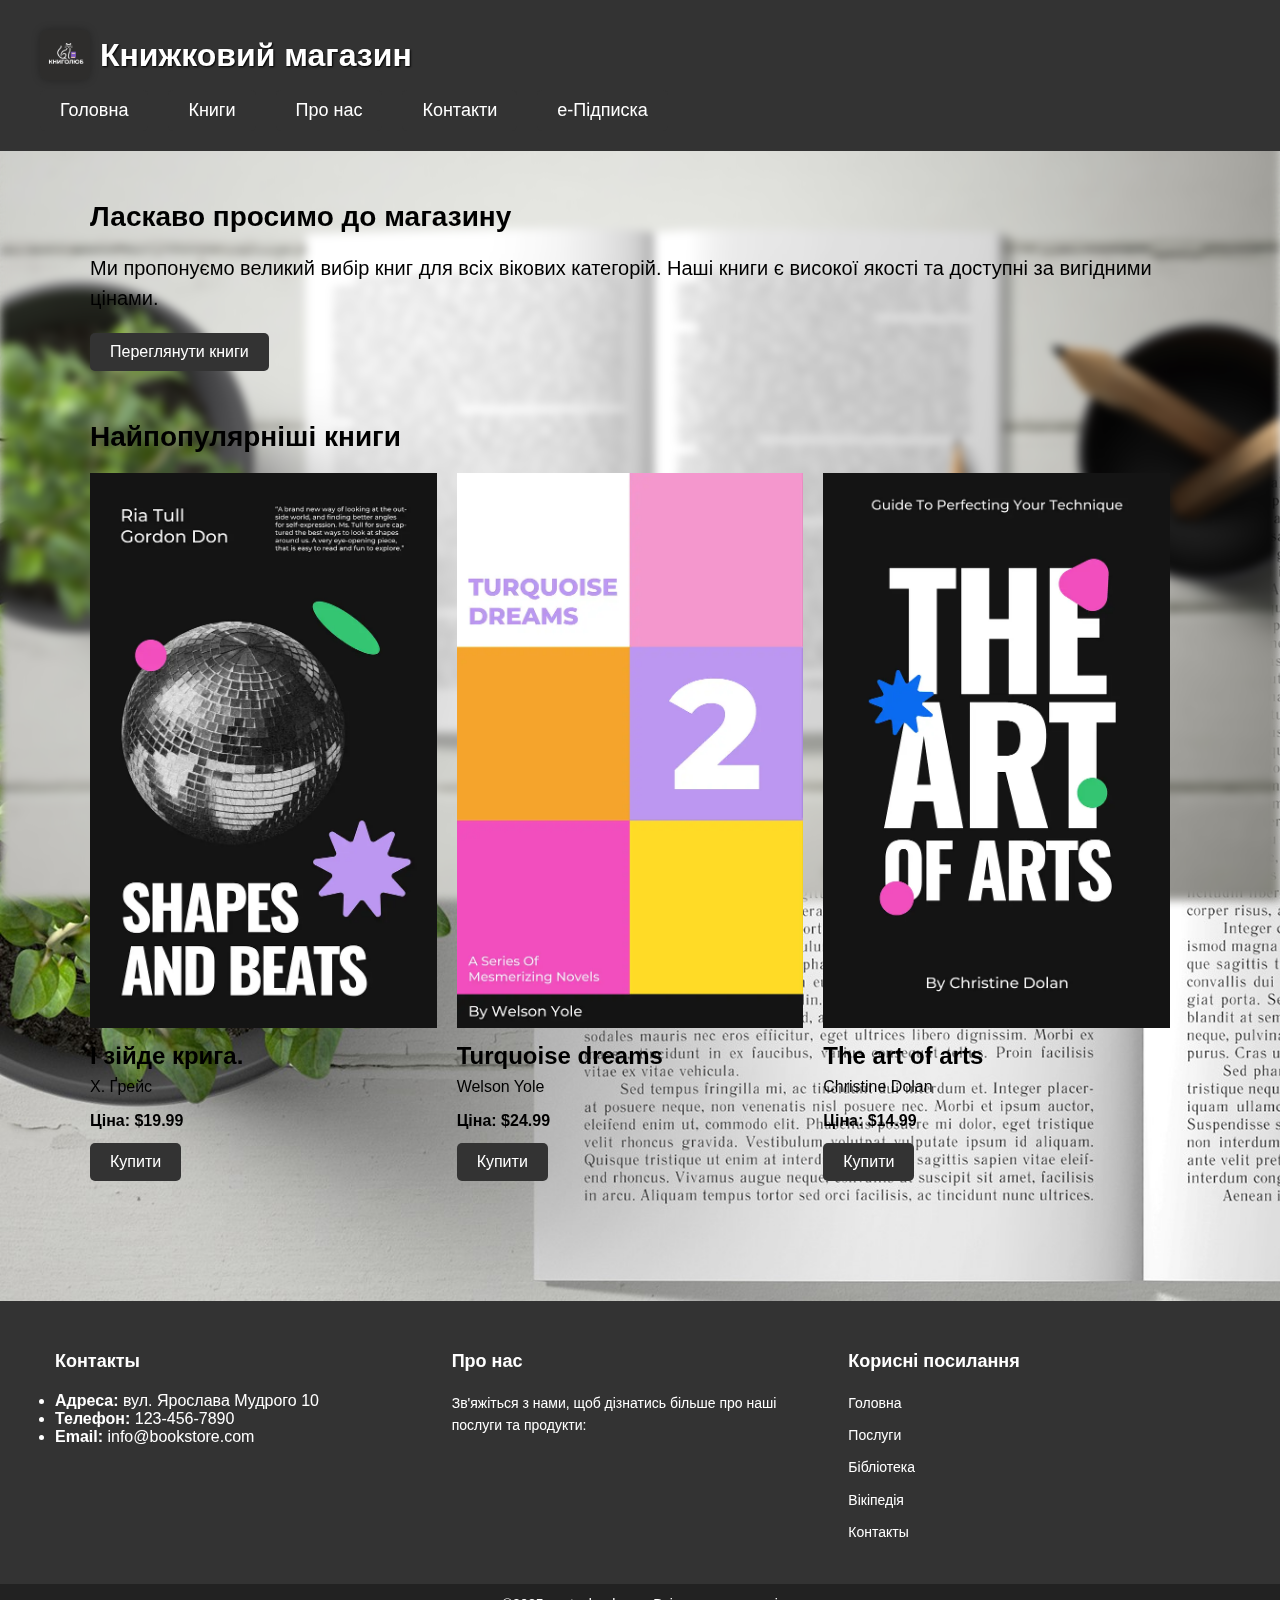
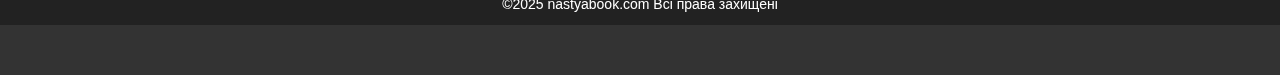
<file: index.html>
<!DOCTYPE html>
<html land="ru">
<head>
	<title>Книжковий магазин</title>
	<meta charset="UTF-8">
	<meta name="viewport" content="width=device-width, initial-scale=1.0">
	<link rel="stylesheet"  href="css/style.css">
	<link rel="stylesheet"  href="css/footer.css">
	<link rel="script"  href="js/sc.js">
	<style>
		body {
    background-image: url("img/1.jpg");
    background-repeat: no-repeat;
    background-size: cover;
    }

    body::before {
    content: "";
    position: fixed;
    top: 0;
    left: 0;
    right: 0;
    bottom: 0;
    z-index: -1;
    background-image: url("img/1.jpg");
    background-repeat: no-repeat;
    background-size: cover;
    filter: blur(5px);
    }
		/* вже є стилі */


	</style>

</head>
<body>
	<header>
		<div class="logo-container">
	<img src="./booklove.png" alt="Logo">
	<h1>Книжковий магазин</h1>
</div>

		<nav>
			<ul>
				<li><a href="index.html" class="button"> Головна</a></li>
				<li><a href="books.html" class="button"> Книги</a></li>
				<li><a href="about.html" class="button"> Про нас</a></li>
				<li><a href="contact.html" class="button"> Контакти</a></li>
				<li><a href="eSub.html" class="button"> e-Підписка</a></li>
			</ul>
		</nav>
	</header>

	<main>

		<section id="intro">
			<h2>Ласкаво просимо до магазину</h2>
				<p>Ми пропонуємо великий вибір книг для всіх вікових категорій.
				   Наші книги є високої якості та доступні за вигідними цінами.
				</p>
			<a href="books.html" class="button">Переглянути книги</a>
		</section>
<h2>Найпопулярніші книги</h2>
		<section id="books">

			<div class="book">																	<!-- При нажатии на картинку переходить на страницу книги-->
				<a href="book_1.html"><img src="img/book1.jpg"  alt="Книга 1" class="scale"></a>
				<h3>І зійде крига.</h3>
				<p>Х. Ґрейс</p>
				<p class="price">Ціна: $19.99</p>
				<a href="book_1.html" class="button">Купити</a>
			</div>
			<div class="book">
				<a href="book_2.html"><img src="img/book2.jpg"  alt="Книга 2" class="scale"></a>
				<h3>Turquoise dreams</h3>
				<p>Welson Yole</p>
				<p class="price">Ціна: $24.99</p>
				<a href="buy.html" class="button">Купити</a>
			</div>
			<div class="book">
				<a href="book_3.html"><img src="img/book3.jpg"  alt="Книга 3" class="scale"></a>
				<h3>The art of arts</h3>
				<p>Christine Dolan</p>
				<p class="price">Ціна: $14.99</p>
				<a href="buy.html" class="button">Купити</a>
			</div>			
		</section>

	</main>


	<footer>
  <div class="footer-container">
    <div class="footer-row">
      <div class="footer-col">
        <h3>Контакты</h3>
        <li><strong>Адреса:</strong> вул. Ярослава Мудрого 10 </li>
        <li><strong>Телефон:</strong> 123-456-7890</li>
        <li><strong>Email:</strong> info@bookstore.com</li>
      </div>
      <div class="footer-col">
        <h3>Про нас</h3>
        <p>Зв'яжіться з нами, щоб дізнатись більше про наші послуги та продукти:</p>
      </div>
      <div class="footer-col">
        <h3>Корисні посилання</h3>
        <ul>
          <li><a href="index.html">Головна</a></li>
          <li><a href="about.html">Послуги</a></li>
          <li><a href="books.html">Бібліотека</a></li>
          <li><a href="https://uk.wikipedia.org/wiki/%D0%93%D0%BE%D0%BB%D0%BE%D0%B2%D0%BD%D0%B0_%D1%81%D1%82%D0%BE%D1%80%D1%96%D0%BD%D0%BA%D0%B0">Вікіпедія</a></li>
		  <li><a href="contact.html">Контакты</a></li>
        </ul>
      </div>
    </div>
  </div>
  <div class="footer-bottom">
    <p>©2025 nastyabook.com Всі права захищені</p>
  </div>
</footer>

</body>
</html>
</file>
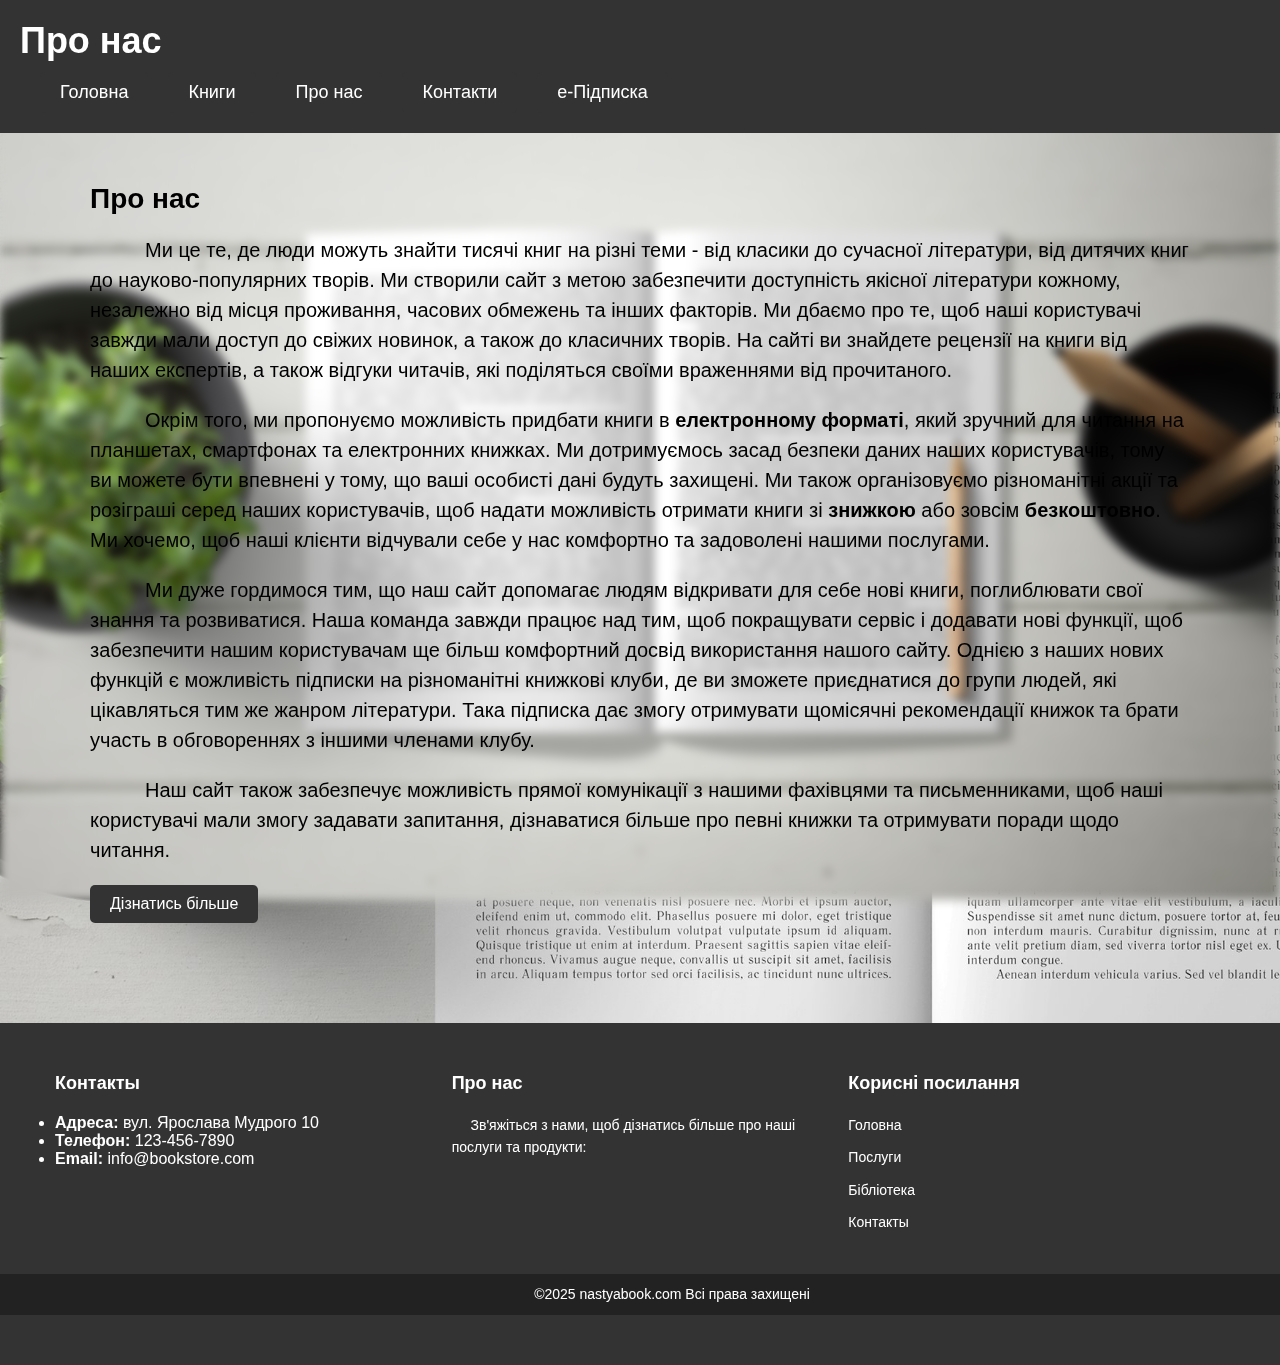
<file: about.html>
<!DOCTYPE html>
<html land="ru">
<head>
	<title>Про нас</title>
	<meta charset="UTF-8">
	<meta name="viewport" content="width=device-width, initial-scale=1.0">
	<link rel="stylesheet"  href="css/style.css">
	<link rel="stylesheet"  href="css/footer.css">
	<style>

		body {
    background-image: url("img/1.jpg");
    background-repeat: no-repeat;
    background-size: cover;
    }

    body::before {
    content: "";
    position: fixed;
    top: 0;
    left: 0;
    right: 0;
    bottom: 0;
    z-index: -1;
    background-image: url("img/1.jpg");
    background-repeat: no-repeat;
    background-size: cover;
    filter: blur(5px);
    }
		p {
			text-indent: 5%;
		}
	</style>
</head>
<body>
	<header>
		<h1>Про нас</h1>
		<nav>
			<ul>
				<li><a href="index.html" class="button"> Головна</a></li>
				<li><a href="books.html" class="button"> Книги</a></li>
				<li><a href="about.html" class="button"> Про нас</a></li>
				<li><a href="contact.html" class="button"> Контакти</a></li>
				<li><a href="eSub.html" class="button"> e-Підписка</a></li>
			</ul>
		</nav>
	</header>

	<main>

	<section id="about">
			<h2>Про нас</h2>
			<p>Ми це те, де люди можуть знайти тисячі книг на різні теми - від класики до сучасної літератури,
			від дитячих книг до науково-популярних творів. Ми створили сайт з метою забезпечити доступність
			якісної літератури кожному, незалежно від місця проживання, часових обмежень та інших факторів.
			Ми дбаємо про те, щоб наші користувачі завжди мали доступ до свіжих новинок, а також до класичних творів.
			На сайті ви знайдете рецензії на книги від наших експертів, а також відгуки читачів, які поділяться своїми
			враженнями від прочитаного.</p>

			<p>Окрім того, ми пропонуємо можливість придбати книги в <b>електронному форматі</b>, який зручний для
			читання на планшетах, смартфонах та електронних книжках. Ми дотримуємось засад безпеки даних
			наших користувачів, тому ви можете бути впевнені у тому, що ваші особисті дані будуть захищені.
			Ми також організовуємо різноманітні акції та розіграші серед наших користувачів, щоб надати можливість
			отримати книги зі <b>знижкою</b> або зовсім <b>безкоштовно</b>. Ми хочемо, щоб наші клієнти відчували себе
			у нас комфортно та задоволені нашими послугами.</p>

			<p>Ми дуже гордимося тим, що наш сайт допомагає людям відкривати для себе нові книги, поглиблювати
			свої знання та розвиватися. Наша команда завжди працює над тим, щоб покращувати сервіс і додавати
			нові функції, щоб забезпечити нашим користувачам ще більш комфортний досвід використання нашого сайту.
			Однією з наших нових функцій є можливість підписки на різноманітні книжкові клуби, де ви зможете
			приєднатися до групи людей, які цікавляться тим же жанром літератури. Така підписка дає змогу
			отримувати щомісячні рекомендації книжок та брати участь в обговореннях з іншими членами клубу.</p>

			<p>Наш сайт також забезпечує можливість прямої комунікації з нашими фахівцями та письменниками,
			щоб наші користувачі мали змогу задавати запитання, дізнаватися більше про певні книжки та
			отримувати поради щодо читання.</p>
			<a href="#" class="button">Дізнатись більше</a>
	</section>

    </main>

	<footer>
  <div class="footer-container">
    <div class="footer-row">
      <div class="footer-col">
        <h3>Контакты</h3>
        <li><strong>Адреса:</strong> вул. Ярослава Мудрого 10 </li>
        <li><strong>Телефон:</strong> 123-456-7890</li>
        <li><strong>Email:</strong> info@bookstore.com</li>
      </div>
      <div class="footer-col">
        <h3>Про нас</h3>
        <p>Зв'яжіться з нами, щоб дізнатись більше про наші послуги та продукти:</p>
      </div>
      <div class="footer-col">
        <h3>Корисні посилання</h3>
        <ul>
          <li><a href="index.html">Головна</a></li>
          <li><a href="about.html">Послуги</a></li>
          <li><a href="books.html">Бібліотека</a></li>
          <li><a href="contact.html">Контакты</a></li>
        </ul>
      </div>
    </div>
  </div>
  <div class="footer-bottom">
    <p>©2025 nastyabook.com Всі права захищені</p>
  </div>
</footer>

</body>
</html>
</file>
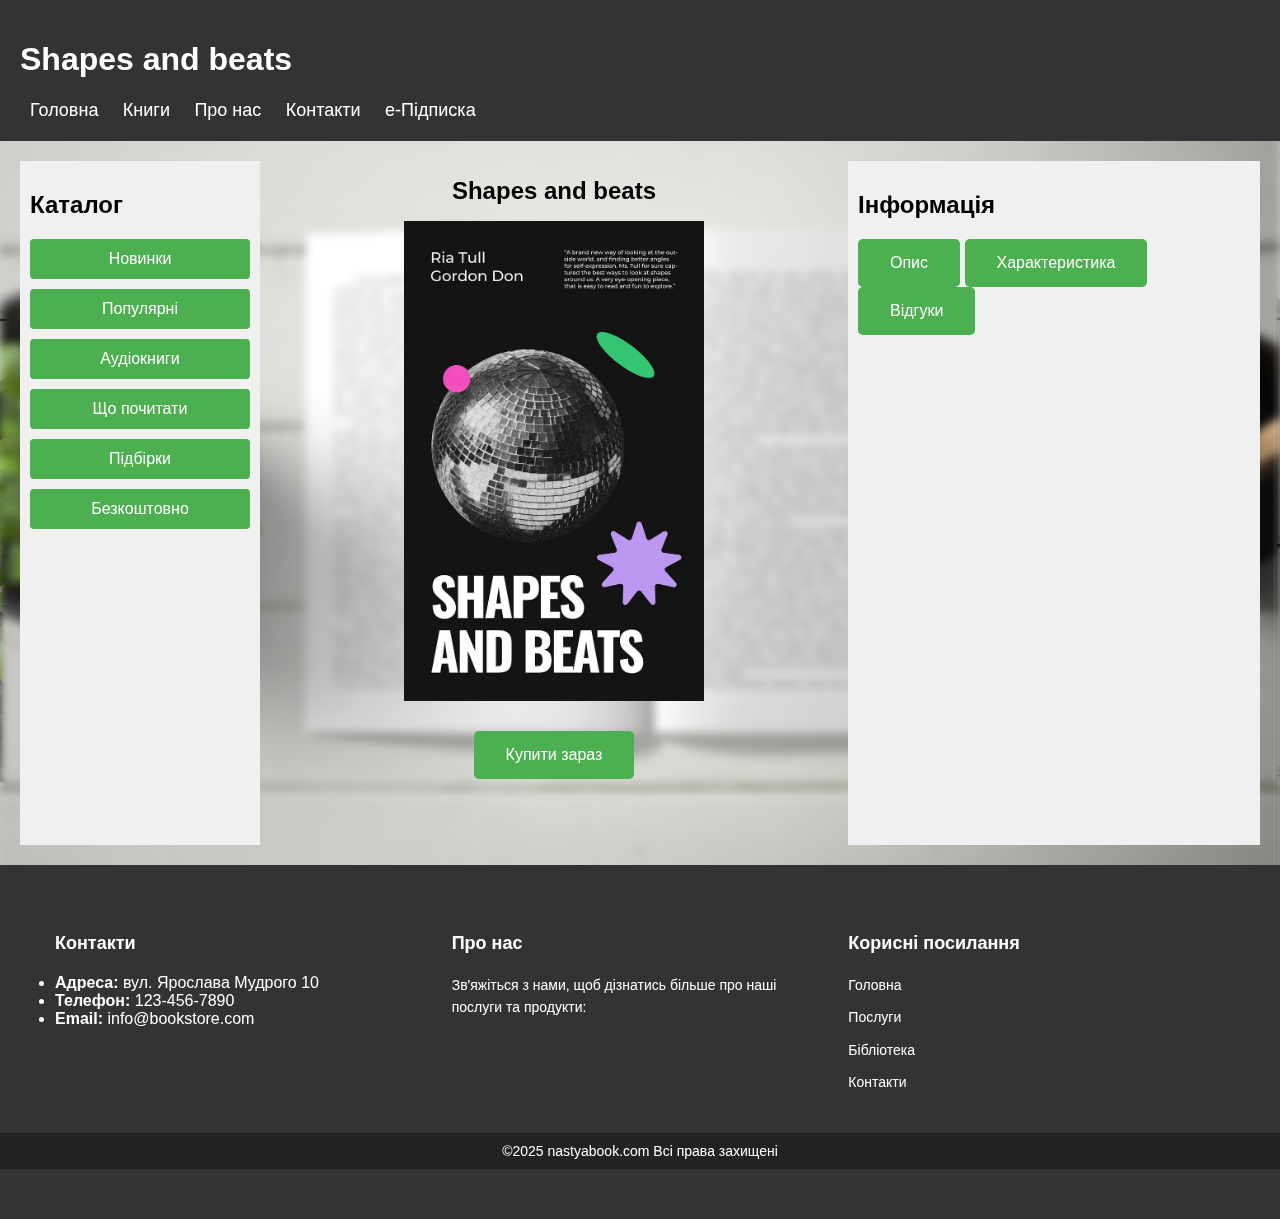
<file: book_1.html>
<!DOCTYPE html>
<html>
<head>
  <meta charset="UTF-8">
  <meta name="viewport" content="width=device-width, initial-scale=1.0">
  <title>Shapes and beats</title>                                         <!-- Заголовок страницы -->
  <link rel="stylesheet" type="text/css" href="css/BookPageStyles.css">   <!-- Подключение CSS стилей -->
  <link rel="stylesheet" type="text/css" href="css/footer.css">
  <style>
    body {
    background-image: url("img/1.jpg");
    background-repeat: no-repeat;
    background-size: cover;
    }

    body::before {
    content: "";
    position: fixed;
    top: 0;
    left: 0;
    right: 0;
    bottom: 0;
    z-index: -1;
    background-image: url("img/1.jpg");
    background-repeat: no-repeat;
    background-size: cover;
    filter: blur(5px);
    }
  </style>
</head>


  <header>
    <h1>Shapes and beats</h1>                                             <!-- Заголовок страницы -->
    <nav>
      <ul>
        <li><a href="index.html"> Головна</a></li>
        <li><a href="books.html"> Книги</a></li>
        <li><a href="about.html"> Про нас</a></li>
        <li><a href="contact.html"> Контакти</a></li>
        <li><a href="eSub.html"> e-Підписка</a></li>
      </ul>
    </nav>
  </header>


  <main>
    <div class="sidebar-left">
      <h2>Каталог</h2>                                                     <!-- Заголовок секции -->
      <div class="table-container">
        <a href="#" class="table-button">Новинки</a>                          <!-- Ссылка на новинки -->
        <a href="#" class="table-button">Популярні</a>                        <!-- Ссылка на популярные книги -->
        <a href="#" class="table-button">Аудіокниги</a>                       <!-- Ссылка на аудиокниги -->
        <a href="#" class="table-button">Що почитати</a>                      <!-- Ссылка на рекомендации -->
        <a href="#" class="table-button">Підбірки</a>                         <!-- Ссылка на подборки книг -->
        <a href="#" class="table-button">Безкоштовно</a>                      <!-- Ссылка на бесплатные книги -->
      </div>
    </div>
    <section class="book-details">
      <h1>Shapes and beats</h1>                                             <!-- Заголовок книги -->
      <img src="img/book1.jpg" alt="Shapes and beats" class="scale">        <!-- Изображение книги -->
      <p>   </p>                                                            <!-- Пустой параграф -->
      
      <button class="button" id="buy-now" onclick="changeColor4()">Купити зараз</button>   <!-- Кнопка покупки -->
      
        
    </section>

    <div class="sidebar-right">
      <h2>Інформація</h2>                                                  <!-- Заголовок секции -->
      <div class="additional-info">
        
        <button class="button" id="description-btn" onclick="changeColor1()">Опис</button>                <!-- Кнопка для отображения описания -->
        <button class="button" id="characteristics-btn" onclick="changeColor2()">Характеристика</button>   <!-- Кнопка для отображения характеристик -->
        <button class="button" id="reviews-btn" onclick="changeColor3()">Відгуки</button>                  <!-- Кнопка для отображения отзывов -->

        <div class="scroll-container">
          <div id="description" class="info-content">
            <h2>Опис про книгу</h2>                                             <!-- Заголовок описания -->
            <p>"Вершники безкраю" - захоплива пригодницька
              книга, наповнена епічними битвами, небезпекою 
              та незабутніми героями. ...</p>                                 <!-- Описание книги -->
          </div>

          <div id="characteristics" class="info-content">
            <h2>Характеристика книги</h2>                                      <!-- Заголовок характеристик -->
            <p>Тут можна розгорнуто описати основні
               особливості книги, її стиль, жанр,
               тематику, атмосферу, мету або
               повідомлення, яке автор хотів
               передати читачеві. ...</p>                                      <!-- Характеристики книги -->
          </div>
      
          <div id="reviews" class="info-content">
            <h2>Відгуки про книгу</h2>                                          <!-- Заголовок отзывов -->
            <div class="horizontal-line"></div>
            <p><strong>Valentyn</strong>, 25.05.2023</p>
            <p>Четка, можно почитать.</p>                                      <!-- Отзыв 1 -->
            <div class="horizontal-line"></div>
            <p><strong>Сергей</strong>, 27.07.2023</p>
            <p>ну такое</p>                                                    <!-- Отзыв 2 -->
            <div class="horizontal-line"></div>
            <p><strong>Маша</strong>, 03.08.2023</p>
            <p>Постарайтесь понять...</p>                                      <!-- Отзыв 3 -->
            <div class="horizontal-line"></div>
            <p><strong>Лунтик</strong>, 05.09.2023</p>
            <p>аххахахахах</p>                                                  <!-- Отзыв 4 -->
            <div class="horizontal-line"></div>
            <p><strong>Дима</strong>, 07.09.2023</p>
            <p>Стоит своих денег.</p>                                           <!-- Отзыв 5 -->
            <div class="horizontal-line"></div>
            <p><strong>Аня</strong>, 08.09.2023</p>
            <p>Почему, зачем, куда...</p>                                       <!-- Отзыв 6 -->
            <div class="horizontal-line"></div>
          </div>
        </div>
      </div>
    </div>
  </main>

  <footer>
    <div class="footer-container">
      <div class="footer-row">
        <div class="footer-col">
          <h3>Контакти</h3>
          <li><strong>Адреса:</strong> вул. Ярослава Мудрого 10 </li>
          <li><strong>Телефон:</strong> 123-456-7890</li>
          <li><strong>Email:</strong> info@bookstore.com</li>
        </div>
        <div class="footer-col">
          <h3>Про нас</h3>
          <p>Зв'яжіться з нами, щоб дізнатись більше про наші послуги та продукти:</p>
        </div>
        <div class="footer-col">
          <h3>Корисні посилання</h3>
          <ul>
            <li><a href="index.html">Головна</a></li>
            <li><a href="about.html">Послуги</a></li>
            <li><a href="books.html">Бібліотека</a></li>
            <li><a href="contact.html">Контакти</a></li>
          </ul>
        </div>
      </div>
    </div>
    <div class="footer-bottom">
      <p>©2025 nastyabook.com Всі права захищені</p>
    </div>
  </footer>
  
  <script src="js/BookPageScripts.js"></script>                                  <!-- Подключение скриптового файла -->
</body>
</html>
</file>
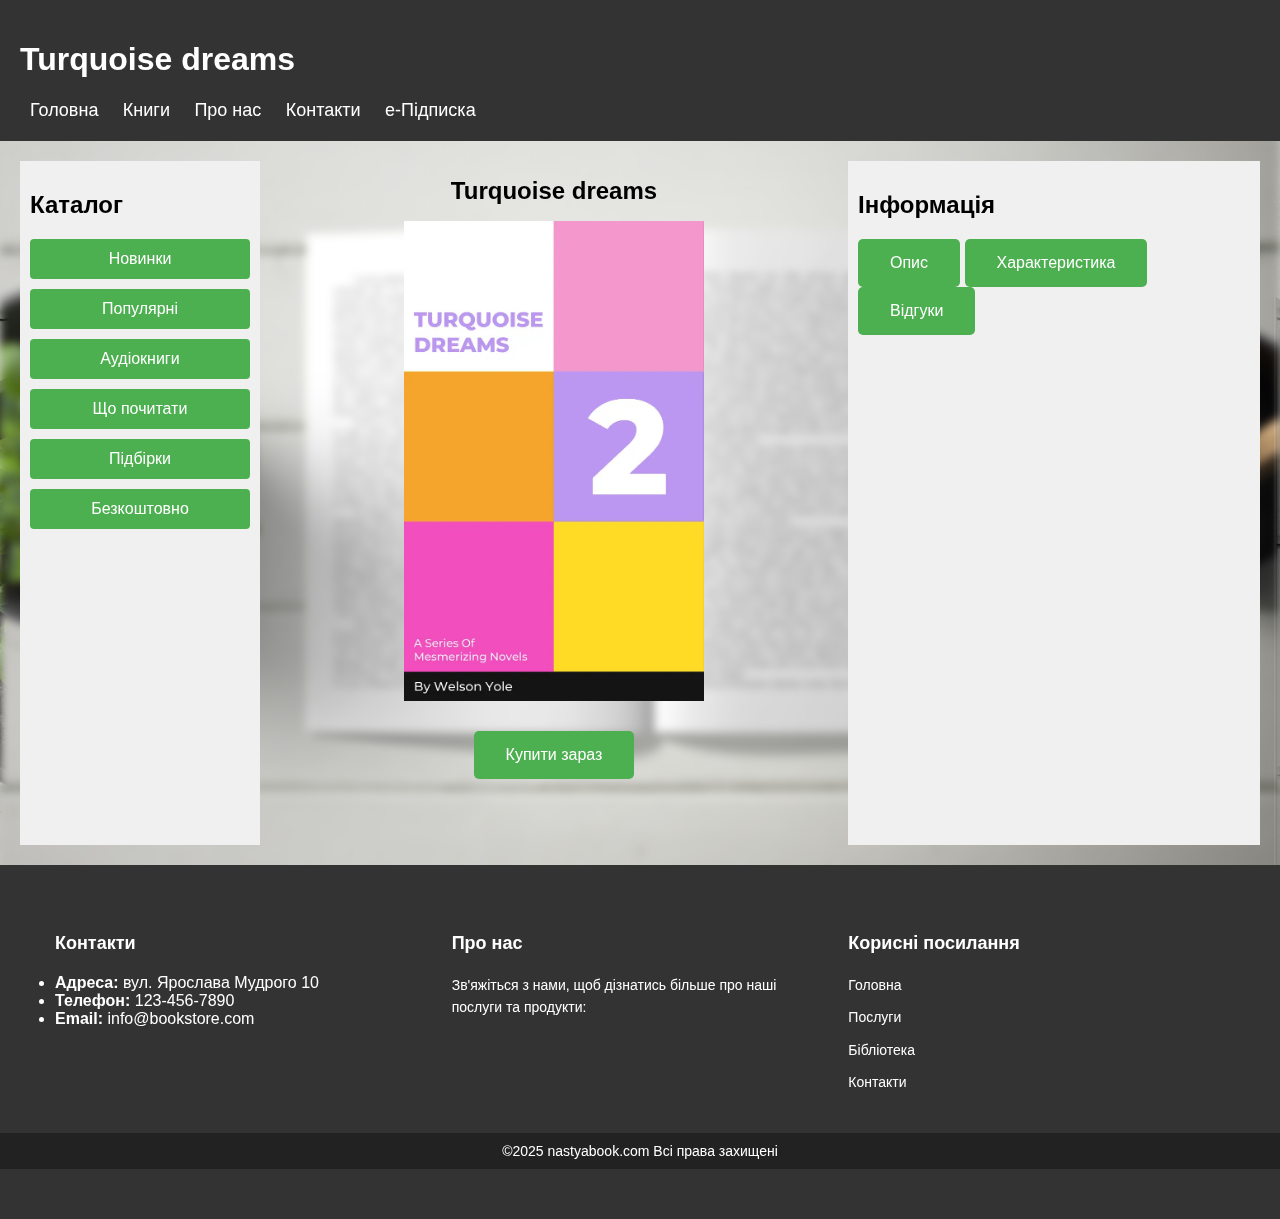
<file: book_2.html>
<!DOCTYPE html>
<html>
<head>
  <meta charset="UTF-8">
  <meta name="viewport" content="width=device-width, initial-scale=1.0">
  <title>Turquoise dreams</title>                                         <!-- Заголовок страницы -->
  <link rel="stylesheet" type="text/css" href="css/BookPageStyles.css">   <!-- Подключение CSS стилей -->
  <link rel="stylesheet"  href="css/footer.css">
  <style>
		body {
    background-image: url("img/1.jpg");
    background-repeat: no-repeat;
    background-size: cover;
    }

    body::before {
    content: "";
    position: fixed;
    top: 0;
    left: 0;
    right: 0;
    bottom: 0;
    z-index: -1;
    background-image: url("img/1.jpg");
    background-repeat: no-repeat;
    background-size: cover;
    filter: blur(5px);
    }
	</style>
</head>


  <header>
    <h1>Turquoise dreams</h1>                                             <!-- Заголовок страницы -->
    <nav>
      <ul>
        <li><a href="index.html"> Головна</a></li>
        <li><a href="books.html"> Книги</a></li>
        <li><a href="about.html"> Про нас</a></li>
        <li><a href="contact.html"> Контакти</a></li>
        <li><a href="eSub.html"> e-Підписка</a></li>
      </ul>
    </nav>
  </header>


  <main>
    <div class="sidebar-left">
      <h2>Каталог</h2>                                                     <!-- Заголовок секции -->
      <div class="table-container">
        <a href="#" class="table-button">Новинки</a>                          <!-- Ссылка на новинки -->
        <a href="#" class="table-button">Популярні</a>                        <!-- Ссылка на популярные книги -->
        <a href="#" class="table-button">Аудіокниги</a>                       <!-- Ссылка на аудиокниги -->
        <a href="#" class="table-button">Що почитати</a>                      <!-- Ссылка на рекомендации -->
        <a href="#" class="table-button">Підбірки</a>                         <!-- Ссылка на подборки книг -->
        <a href="#" class="table-button">Безкоштовно</a>                      <!-- Ссылка на бесплатные книги -->
      </div>
    </div>
    <section class="book-details">
      <h1>Turquoise dreams</h1>                                             <!-- Заголовок книги -->
      <img src="img/book2.jpg" alt="Turquoise dreams" class="scale">        <!-- Изображение книги -->
      <p>   </p>                                                            <!-- Пустой параграф -->
      
      <button class="button" id="buy-now" onclick="changeColor4()">Купити зараз</button>   <!-- Кнопка покупки -->
      
        
    </section>

    <div class="sidebar-right">
      <h2>Інформація</h2>                                                  <!-- Заголовок секции -->
      <div class="additional-info">
        
        <button class="button" id="description-btn" onclick="changeColor1()">Опис</button>                <!-- Кнопка для отображения описания -->
        <button class="button" id="characteristics-btn" onclick="changeColor2()">Характеристика</button>   <!-- Кнопка для отображения характеристик -->
        <button class="button" id="reviews-btn" onclick="changeColor3()">Відгуки</button>                  <!-- Кнопка для отображения отзывов -->

        <div class="scroll-container">
          <div id="description" class="info-content">
            <h2>Опис про книгу</h2>                                             <!-- Заголовок описания -->
            <p>"Вершники безкраю" - захоплива пригодницька
              книга, наповнена епічними битвами, небезпекою 
              та незабутніми героями. ...</p>                                 <!-- Описание книги -->
          </div>

          <div id="characteristics" class="info-content">
            <h2>Характеристика книги</h2>                                      <!-- Заголовок характеристик -->
            <p>Тут можна розгорнуто описати основні
               особливості книги, її стиль, жанр,
               тематику, атмосферу, мету або
               повідомлення, яке автор хотів
               передати читачеві. ...</p>                                      <!-- Характеристики книги -->
          </div>
      
          <div id="reviews" class="info-content">
            <h2>Відгуки про книгу</h2>                                          <!-- Заголовок отзывов -->
            <div class="horizontal-line"></div>
            <p><strong>Valentyn</strong>, 25.05.2023</p>
            <p>Четка, можно почитать.</p>                                      <!-- Отзыв 1 -->
            <div class="horizontal-line"></div>
            <p><strong>Сергей</strong>, 27.07.2023</p>
            <p>ну такое</p>                                                    <!-- Отзыв 2 -->
            <div class="horizontal-line"></div>
            <p><strong>Маша</strong>, 03.08.2023</p>
            <p>Постарайтесь понять...</p>                                      <!-- Отзыв 3 -->
            <div class="horizontal-line"></div>
            <p><strong>Лунтик</strong>, 05.09.2023</p>
            <p>аххахахахах</p>                                                  <!-- Отзыв 4 -->
            <div class="horizontal-line"></div>
            <p><strong>Дима</strong>, 07.09.2023</p>
            <p>Стоит своих денег.</p>                                           <!-- Отзыв 5 -->
            <div class="horizontal-line"></div>
            <p><strong>Аня</strong>, 08.09.2023</p>
            <p>Почему, зачем, куда...</p>                                       <!-- Отзыв 6 -->
            <div class="horizontal-line"></div>
          </div>
        </div>
      </div>
    </div>
  </main>

  <footer>
    <div class="footer-container">
      <div class="footer-row">
        <div class="footer-col">
          <h3>Контакти</h3>
          <li><strong>Адреса:</strong> вул. Ярослава Мудрого 10 </li>
          <li><strong>Телефон:</strong> 123-456-7890</li>
          <li><strong>Email:</strong> info@bookstore.com</li>
        </div>
        <div class="footer-col">
          <h3>Про нас</h3>
          <p>Зв'яжіться з нами, щоб дізнатись більше про наші послуги та продукти:</p>
        </div>
        <div class="footer-col">
          <h3>Корисні посилання</h3>
          <ul>
            <li><a href="index.html">Головна</a></li>
            <li><a href="about.html">Послуги</a></li>
            <li><a href="books.html">Бібліотека</a></li>
            <li><a href="contact.html">Контакти</a></li>
          </ul>
        </div>
      </div>
    </div>
    <div class="footer-bottom">
      <p>©2025 nastyabook.com Всі права захищені</p>
    </div>
  </footer>
  
  <script src="js/BookPageScripts.js"></script>                                  <!-- Подключение скриптового файла -->
</body>
</html>
</file>
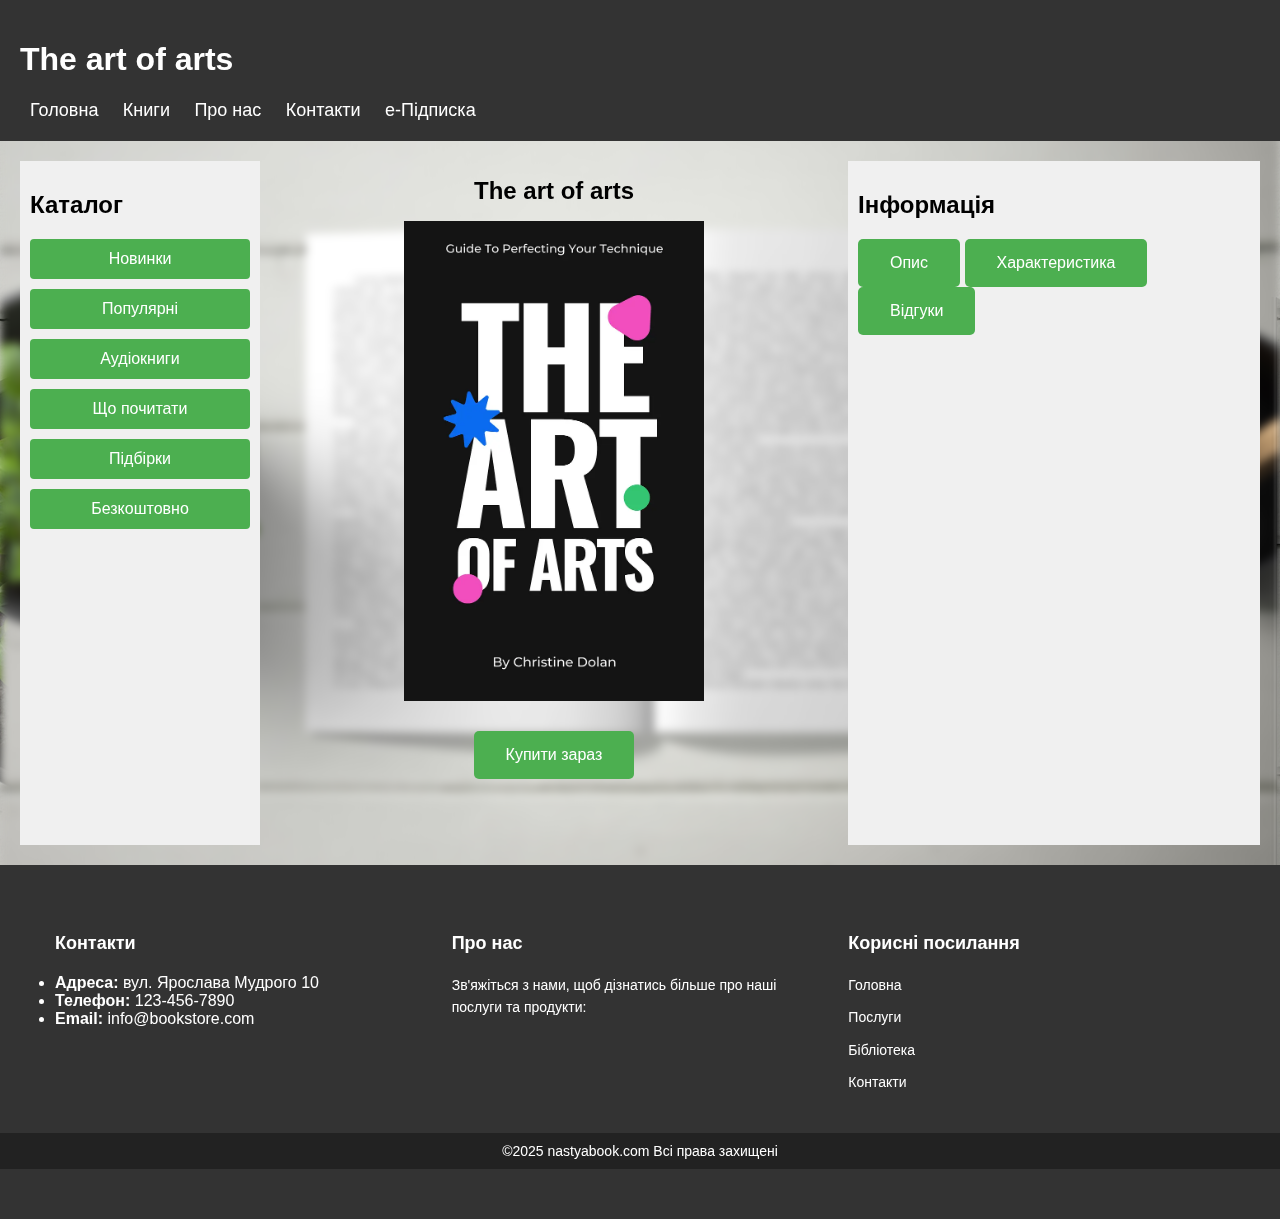
<file: book_3.html>
<!DOCTYPE html>
<html>
<head>
  <meta charset="UTF-8">
  <meta name="viewport" content="width=device-width, initial-scale=1.0">
  <title>The art of arts</title>                                         <!-- Заголовок страницы -->
  <link rel="stylesheet" type="text/css" href="css/BookPageStyles.css">   <!-- Подключение CSS стилей -->
  <link rel="stylesheet"  href="css/footer.css">
  <style>
		body {
    background-image: url("img/1.jpg");
    background-repeat: no-repeat;
    background-size: cover;
    }

    body::before {
    content: "";
    position: fixed;
    top: 0;
    left: 0;
    right: 0;
    bottom: 0;
    z-index: -1;
    background-image: url("img/1.jpg");
    background-repeat: no-repeat;
    background-size: cover;
    filter: blur(5px);
    }
	</style>
</head>


  <header>
    <h1>The art of arts</h1>                                             <!-- Заголовок страницы -->
    <nav>
      <ul>
        <li><a href="index.html"> Головна</a></li>
        <li><a href="books.html"> Книги</a></li>
        <li><a href="about.html"> Про нас</a></li>
        <li><a href="contact.html"> Контакти</a></li>
        <li><a href="eSub.html"> e-Підписка</a></li>
      </ul>
    </nav>
  </header>


  <main>
    <div class="sidebar-left">
      <h2>Каталог</h2>                                                     <!-- Заголовок секции -->
      <div class="table-container">
        <a href="#" class="table-button">Новинки</a>                          <!-- Ссылка на новинки -->
        <a href="#" class="table-button">Популярні</a>                        <!-- Ссылка на популярные книги -->
        <a href="#" class="table-button">Аудіокниги</a>                       <!-- Ссылка на аудиокниги -->
        <a href="#" class="table-button">Що почитати</a>                      <!-- Ссылка на рекомендации -->
        <a href="#" class="table-button">Підбірки</a>                         <!-- Ссылка на подборки книг -->
        <a href="#" class="table-button">Безкоштовно</a>                      <!-- Ссылка на бесплатные книги -->
      </div>
    </div>
    <section class="book-details">
      <h1>The art of arts</h1>                                             <!-- Заголовок книги -->
      <img src="img/book3.jpg" alt="The art of arts" class="scale">        <!-- Изображение книги -->
      <p>   </p>                                                            <!-- Пустой параграф -->
      
      <button class="button" id="buy-now" onclick="changeColor4()">Купити зараз</button>   <!-- Кнопка покупки -->
      
        
    </section>

    <div class="sidebar-right">
      <h2>Інформація</h2>                                                  <!-- Заголовок секции -->
      <div class="additional-info">
        
        <button class="button" id="description-btn" onclick="changeColor1()">Опис</button>                <!-- Кнопка для отображения описания -->
        <button class="button" id="characteristics-btn" onclick="changeColor2()">Характеристика</button>   <!-- Кнопка для отображения характеристик -->
        <button class="button" id="reviews-btn" onclick="changeColor3()">Відгуки</button>                  <!-- Кнопка для отображения отзывов -->

        <div class="scroll-container">
          <div id="description" class="info-content">
            <h2>Опис про книгу</h2>                                             <!-- Заголовок описания -->
            <p>"Вершники безкраю" - захоплива пригодницька
              книга, наповнена епічними битвами, небезпекою 
              та незабутніми героями. ...</p>                                 <!-- Описание книги -->
          </div>

          <div id="characteristics" class="info-content">
            <h2>Характеристика книги</h2>                                      <!-- Заголовок характеристик -->
            <p>Тут можна розгорнуто описати основні
               особливості книги, її стиль, жанр,
               тематику, атмосферу, мету або
               повідомлення, яке автор хотів
               передати читачеві. ...</p>                                      <!-- Характеристики книги -->
          </div>
      
          <div id="reviews" class="info-content">
            <h2>Відгуки про книгу</h2>                                          <!-- Заголовок отзывов -->
            <div class="horizontal-line"></div>
            <p><strong>Valentyn</strong>, 25.05.2023</p>
            <p>Четка, можно почитать.</p>                                      <!-- Отзыв 1 -->
            <div class="horizontal-line"></div>
            <p><strong>Сергей</strong>, 27.07.2023</p>
            <p>ну такое</p>                                                    <!-- Отзыв 2 -->
            <div class="horizontal-line"></div>
            <p><strong>Маша</strong>, 03.08.2023</p>
            <p>Постарайтесь понять...</p>                                      <!-- Отзыв 3 -->
            <div class="horizontal-line"></div>
            <p><strong>Лунтик</strong>, 05.09.2023</p>
            <p>аххахахахах</p>                                                  <!-- Отзыв 4 -->
            <div class="horizontal-line"></div>
            <p><strong>Дима</strong>, 07.09.2023</p>
            <p>Стоит своих денег.</p>                                           <!-- Отзыв 5 -->
            <div class="horizontal-line"></div>
            <p><strong>Аня</strong>, 08.09.2023</p>
            <p>Почему, зачем, куда...</p>                                       <!-- Отзыв 6 -->
            <div class="horizontal-line"></div>
          </div>
        </div>
      </div>
    </div>
  </main>

  <footer>
    <div class="footer-container">
      <div class="footer-row">
        <div class="footer-col">
          <h3>Контакти</h3>
          <li><strong>Адреса:</strong> вул. Ярослава Мудрого 10 </li>
          <li><strong>Телефон:</strong> 123-456-7890</li>
          <li><strong>Email:</strong> info@bookstore.com</li>
        </div>
        <div class="footer-col">
          <h3>Про нас</h3>
          <p>Зв'яжіться з нами, щоб дізнатись більше про наші послуги та продукти:</p>
        </div>
        <div class="footer-col">
          <h3>Корисні посилання</h3>
          <ul>
            <li><a href="index.html">Головна</a></li>
            <li><a href="about.html">Послуги</a></li>
            <li><a href="books.html">Бібліотека</a></li>
            <li><a href="contact.html">Контакти</a></li>
          </ul>
        </div>
      </div>
    </div>
    <div class="footer-bottom">
      <p>©2025 nastyabook.com Всі права захищені</p>
    </div>
  </footer>
  
  <script src="js/BookPageScripts.js"></script>                                  <!-- Подключение скриптового файла -->
</body>
</html>
</file>
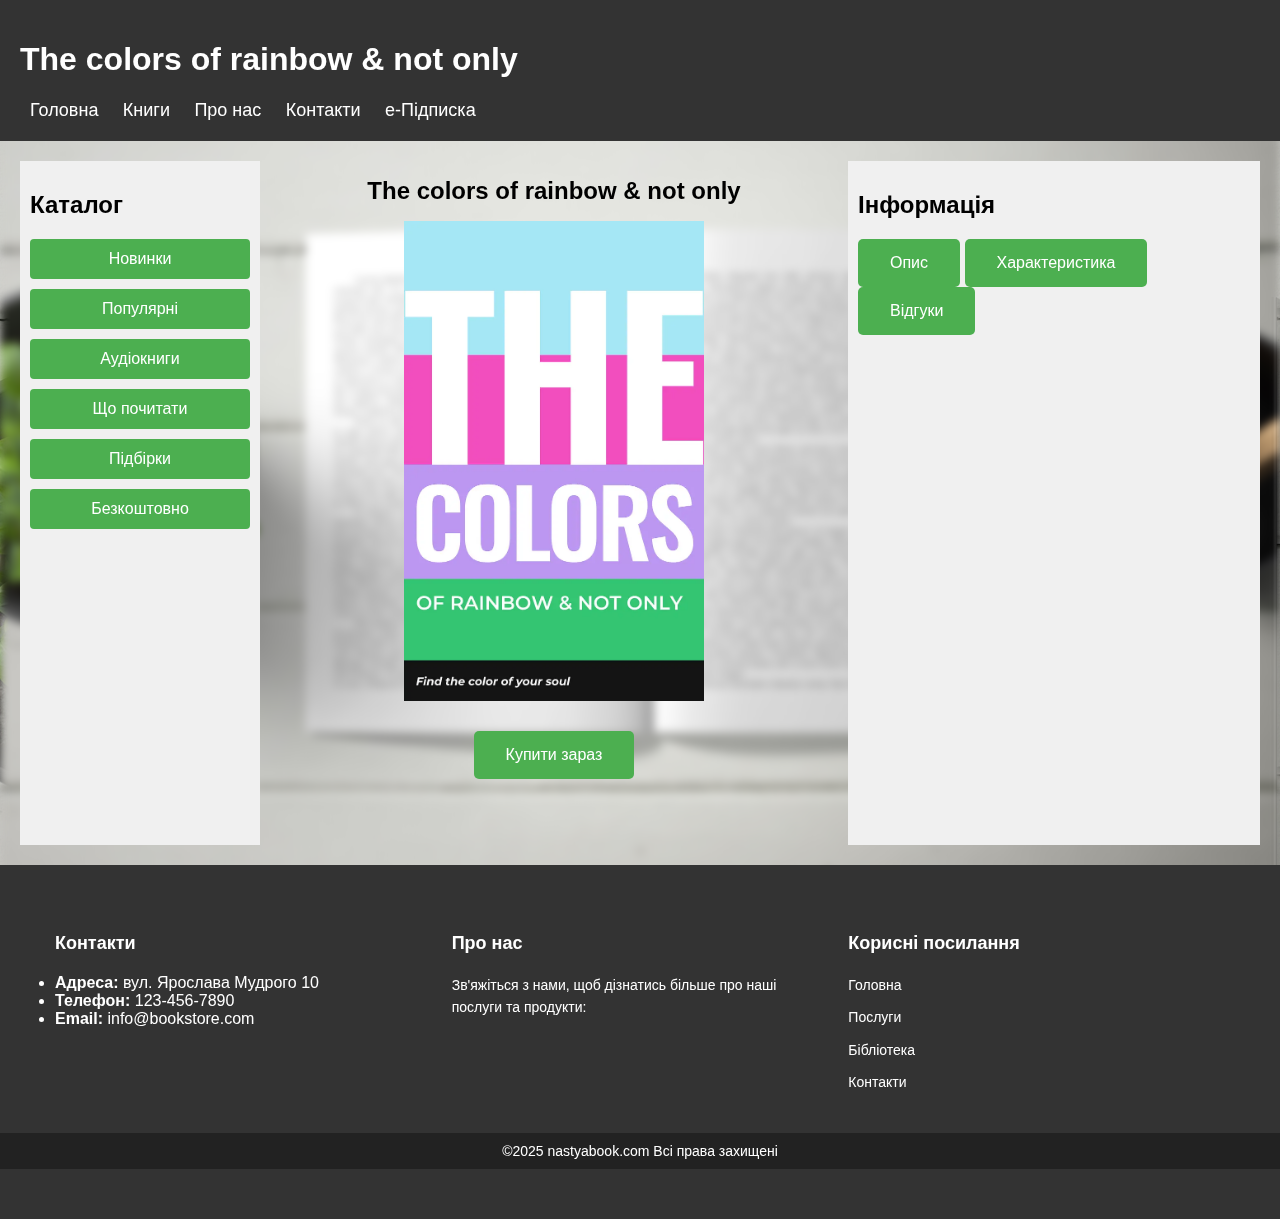
<file: book_4.html>
<!DOCTYPE html>
<html>
<head>
  <meta charset="UTF-8">
  <meta name="viewport" content="width=device-width, initial-scale=1.0">
  <title>The colors of rainbow & not only</title>                                         <!-- Заголовок страницы -->
  <link rel="stylesheet" type="text/css" href="css/BookPageStyles.css">   <!-- Подключение CSS стилей -->
  <link rel="stylesheet"  href="css/footer.css">
  <style>
		body {
    background-image: url("img/1.jpg");
    background-repeat: no-repeat;
    background-size: cover;
    }

    body::before {
    content: "";
    position: fixed;
    top: 0;
    left: 0;
    right: 0;
    bottom: 0;
    z-index: -1;
    background-image: url("img/1.jpg");
    background-repeat: no-repeat;
    background-size: cover;
    filter: blur(5px);
    }
	</style>
</head>


  <header>
    <h1>The colors of rainbow & not only</h1>                                             <!-- Заголовок страницы -->
    <nav>
      <ul>
        <li><a href="index.html"> Головна</a></li>
        <li><a href="books.html"> Книги</a></li>
        <li><a href="about.html"> Про нас</a></li>
        <li><a href="contact.html"> Контакти</a></li>
        <li><a href="eSub.html"> e-Підписка</a></li>
      </ul>
    </nav>
  </header>


  <main>
    <div class="sidebar-left">
      <h2>Каталог</h2>                                                     <!-- Заголовок секции -->
      <div class="table-container">
        <a href="#" class="table-button">Новинки</a>                          <!-- Ссылка на новинки -->
        <a href="#" class="table-button">Популярні</a>                        <!-- Ссылка на популярные книги -->
        <a href="#" class="table-button">Аудіокниги</a>                       <!-- Ссылка на аудиокниги -->
        <a href="#" class="table-button">Що почитати</a>                      <!-- Ссылка на рекомендации -->
        <a href="#" class="table-button">Підбірки</a>                         <!-- Ссылка на подборки книг -->
        <a href="#" class="table-button">Безкоштовно</a>                      <!-- Ссылка на бесплатные книги -->
      </div>
    </div>
    <section class="book-details">
      <h1>The colors of rainbow & not only</h1>                                             <!-- Заголовок книги -->
      <img src="img/book4.jpg" alt="The colors of rainbow & not only" class="scale">        <!-- Изображение книги -->
      <p>   </p>                                                            <!-- Пустой параграф -->
      
      <button class="button" id="buy-now" onclick="changeColor4()">Купити зараз</button>   <!-- Кнопка покупки -->
      
        
    </section>

    <div class="sidebar-right">
      <h2>Інформація</h2>                                                  <!-- Заголовок секции -->
      <div class="additional-info">
        
        <button class="button" id="description-btn" onclick="changeColor1()">Опис</button>                <!-- Кнопка для отображения описания -->
        <button class="button" id="characteristics-btn" onclick="changeColor2()">Характеристика</button>   <!-- Кнопка для отображения характеристик -->
        <button class="button" id="reviews-btn" onclick="changeColor3()">Відгуки</button>                  <!-- Кнопка для отображения отзывов -->

        <div class="scroll-container">
          <div id="description" class="info-content">
            <h2>Опис про книгу</h2>                                             <!-- Заголовок описания -->
            <p>"Вершники безкраю" - захоплива пригодницька
              книга, наповнена епічними битвами, небезпекою 
              та незабутніми героями. ...</p>                                 <!-- Описание книги -->
          </div>

          <div id="characteristics" class="info-content">
            <h2>Характеристика книги</h2>                                      <!-- Заголовок характеристик -->
            <p>Тут можна розгорнуто описати основні
               особливості книги, її стиль, жанр,
               тематику, атмосферу, мету або
               повідомлення, яке автор хотів
               передати читачеві. ...</p>                                      <!-- Характеристики книги -->
          </div>
      
          <div id="reviews" class="info-content">
            <h2>Відгуки про книгу</h2>                                          <!-- Заголовок отзывов -->
            <div class="horizontal-line"></div>
            <p><strong>Valentyn</strong>, 25.05.2023</p>
            <p>Четка, можно почитать.</p>                                      <!-- Отзыв 1 -->
            <div class="horizontal-line"></div>
            <p><strong>Сергей</strong>, 27.07.2023</p>
            <p>ну такое</p>                                                    <!-- Отзыв 2 -->
            <div class="horizontal-line"></div>
            <p><strong>Маша</strong>, 03.08.2023</p>
            <p>Постарайтесь понять...</p>                                      <!-- Отзыв 3 -->
            <div class="horizontal-line"></div>
            <p><strong>Лунтик</strong>, 05.09.2023</p>
            <p>аххахахахах</p>                                                  <!-- Отзыв 4 -->
            <div class="horizontal-line"></div>
            <p><strong>Дима</strong>, 07.09.2023</p>
            <p>Стоит своих денег.</p>                                           <!-- Отзыв 5 -->
            <div class="horizontal-line"></div>
            <p><strong>Аня</strong>, 08.09.2023</p>
            <p>Почему, зачем, куда...</p>                                       <!-- Отзыв 6 -->
            <div class="horizontal-line"></div>
          </div>
        </div>
      </div>
    </div>
  </main>

  <footer>
    <div class="footer-container">
      <div class="footer-row">
        <div class="footer-col">
          <h3>Контакти</h3>
          <li><strong>Адреса:</strong> вул. Ярослава Мудрого 10 </li>
          <li><strong>Телефон:</strong> 123-456-7890</li>
          <li><strong>Email:</strong> info@bookstore.com</li>
        </div>
        <div class="footer-col">
          <h3>Про нас</h3>
          <p>Зв'яжіться з нами, щоб дізнатись більше про наші послуги та продукти:</p>
        </div>
        <div class="footer-col">
          <h3>Корисні посилання</h3>
          <ul>
            <li><a href="index.html">Головна</a></li>
            <li><a href="about.html">Послуги</a></li>
            <li><a href="books.html">Бібліотека</a></li>
            <li><a href="contact.html">Контакти</a></li>
          </ul>
        </div>
      </div>
    </div>
    <div class="footer-bottom">
      <p>©2025 nastyabook.com Всі права захищені</p>
    </div>
  </footer>
  
  <script src="js/BookPageScripts.js"></script>                                  <!-- Подключение скриптового файла -->
</body>
</html>
</file>
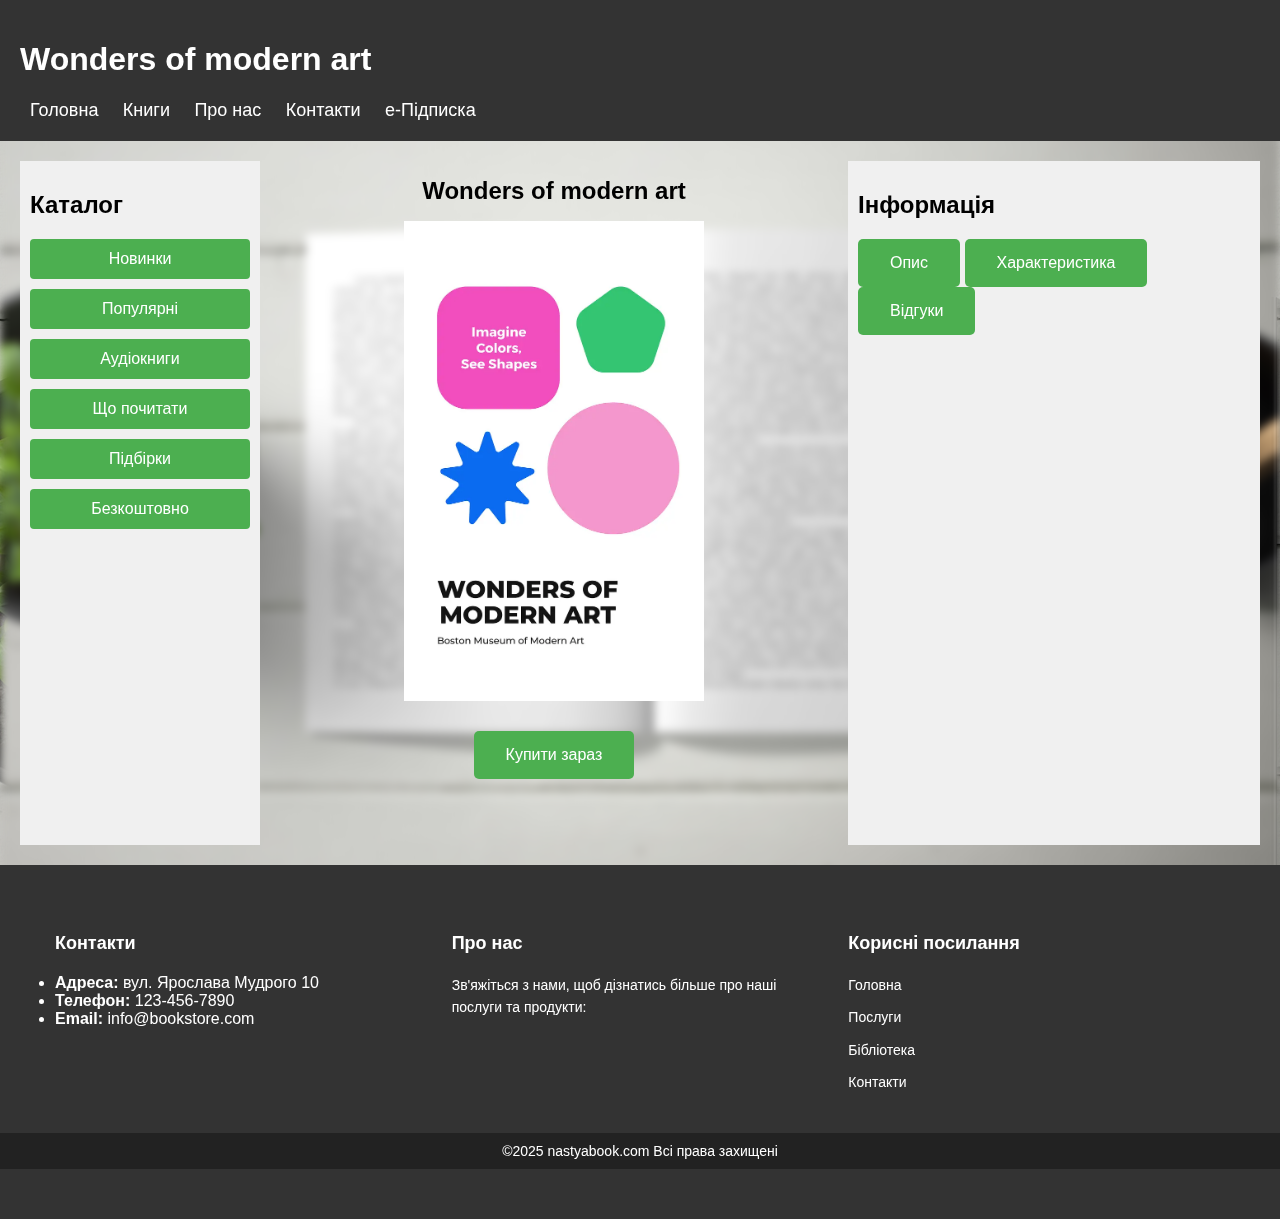
<file: book_5.html>
<!DOCTYPE html>
<html>
<head>
  <meta charset="UTF-8">
  <meta name="viewport" content="width=device-width, initial-scale=1.0">
  <title>Wonders of modern art</title>                                         <!-- Заголовок страницы -->
  <link rel="stylesheet" type="text/css" href="css/BookPageStyles.css">  <!-- Подключение CSS стилей -->
  <link rel="stylesheet"  href="css/footer.css">
  <style>
		body {
    background-image: url("img/1.jpg");
    background-repeat: no-repeat;
    background-size: cover;
    }

    body::before {
    content: "";
    position: fixed;
    top: 0;
    left: 0;
    right: 0;
    bottom: 0;
    z-index: -1;
    background-image: url("img/1.jpg");
    background-repeat: no-repeat;
    background-size: cover;
    filter: blur(5px);
    }
	</style>
</head>


  <header>
    <h1>Wonders of modern art</h1>                                             <!-- Заголовок страницы -->
    <nav>
      <ul>
        <li><a href="index.html"> Головна</a></li>
        <li><a href="books.html"> Книги</a></li>
        <li><a href="about.html"> Про нас</a></li>
        <li><a href="contact.html"> Контакти</a></li>
        <li><a href="eSub.html"> e-Підписка</a></li>
      </ul>
    </nav>
  </header>


  <main>
    <div class="sidebar-left">
      <h2>Каталог</h2>                                                     <!-- Заголовок секции -->
      <div class="table-container">
        <a href="#" class="table-button">Новинки</a>                          <!-- Ссылка на новинки -->
        <a href="#" class="table-button">Популярні</a>                        <!-- Ссылка на популярные книги -->
        <a href="#" class="table-button">Аудіокниги</a>                       <!-- Ссылка на аудиокниги -->
        <a href="#" class="table-button">Що почитати</a>                      <!-- Ссылка на рекомендации -->
        <a href="#" class="table-button">Підбірки</a>                         <!-- Ссылка на подборки книг -->
        <a href="#" class="table-button">Безкоштовно</a>                      <!-- Ссылка на бесплатные книги -->
      </div>
    </div>
    <section class="book-details">
      <h1>Wonders of modern art</h1>                                             <!-- Заголовок книги -->
      <img src="img/book5.jpg" alt="Wonders of modern art" class="scale">        <!-- Изображение книги -->
      <p>   </p>                                                            <!-- Пустой параграф -->
      
      <button class="button" id="buy-now" onclick="changeColor4()">Купити зараз</button>   <!-- Кнопка покупки -->
      
        
    </section>

    <div class="sidebar-right">
      <h2>Інформація</h2>                                                  <!-- Заголовок секции -->
      <div class="additional-info">
        
        <button class="button" id="description-btn" onclick="changeColor1()">Опис</button>                <!-- Кнопка для отображения описания -->
        <button class="button" id="characteristics-btn" onclick="changeColor2()">Характеристика</button>   <!-- Кнопка для отображения характеристик -->
        <button class="button" id="reviews-btn" onclick="changeColor3()">Відгуки</button>                  <!-- Кнопка для отображения отзывов -->

        <div class="scroll-container">
          <div id="description" class="info-content">
            <h2>Опис про книгу</h2>                                             <!-- Заголовок описания -->
            <p>"Вершники безкраю" - захоплива пригодницька
              книга, наповнена епічними битвами, небезпекою 
              та незабутніми героями. ...</p>                                 <!-- Описание книги -->
          </div>

          <div id="characteristics" class="info-content">
            <h2>Характеристика книги</h2>                                      <!-- Заголовок характеристик -->
            <p>Тут можна розгорнуто описати основні
               особливості книги, її стиль, жанр,
               тематику, атмосферу, мету або
               повідомлення, яке автор хотів
               передати читачеві. ...</p>                                      <!-- Характеристики книги -->
          </div>
      
          <div id="reviews" class="info-content">
            <h2>Відгуки про книгу</h2>                                          <!-- Заголовок отзывов -->
            <div class="horizontal-line"></div>
            <p><strong>Valentyn</strong>, 25.05.2023</p>
            <p>Четка, можно почитать.</p>                                      <!-- Отзыв 1 -->
            <div class="horizontal-line"></div>
            <p><strong>Сергей</strong>, 27.07.2023</p>
            <p>ну такое</p>                                                    <!-- Отзыв 2 -->
            <div class="horizontal-line"></div>
            <p><strong>Маша</strong>, 03.08.2023</p>
            <p>Постарайтесь понять...</p>                                      <!-- Отзыв 3 -->
            <div class="horizontal-line"></div>
            <p><strong>Лунтик</strong>, 05.09.2023</p>
            <p>аххахахахах</p>                                                  <!-- Отзыв 4 -->
            <div class="horizontal-line"></div>
            <p><strong>Дима</strong>, 07.09.2023</p>
            <p>Стоит своих денег.</p>                                           <!-- Отзыв 5 -->
            <div class="horizontal-line"></div>
            <p><strong>Аня</strong>, 08.09.2023</p>
            <p>Почему, зачем, куда...</p>                                       <!-- Отзыв 6 -->
            <div class="horizontal-line"></div>
          </div>
        </div>
      </div>
    </div>
  </main>

  <footer>
    <div class="footer-container">
      <div class="footer-row">
        <div class="footer-col">
          <h3>Контакти</h3>
          <li><strong>Адреса:</strong> вул. Ярослава Мудрого 10 </li>
          <li><strong>Телефон:</strong> 123-456-7890</li>
          <li><strong>Email:</strong> info@bookstore.com</li>
        </div>
        <div class="footer-col">
          <h3>Про нас</h3>
          <p>Зв'яжіться з нами, щоб дізнатись більше про наші послуги та продукти:</p>
        </div>
        <div class="footer-col">
          <h3>Корисні посилання</h3>
          <ul>
            <li><a href="index.html">Головна</a></li>
            <li><a href="about.html">Послуги</a></li>
            <li><a href="books.html">Бібліотека</a></li>
            <li><a href="contact.html">Контакти</a></li>
          </ul>
        </div>
      </div>
    </div>
    <div class="footer-bottom">
      <p>©2025 nastyabook.com Всі права захищені</p>
    </div>
  </footer>
  
  <script src="js/BookPageScripts.js"></script>                                  <!-- Подключение скриптового файла -->
</body>
</html>
</file>
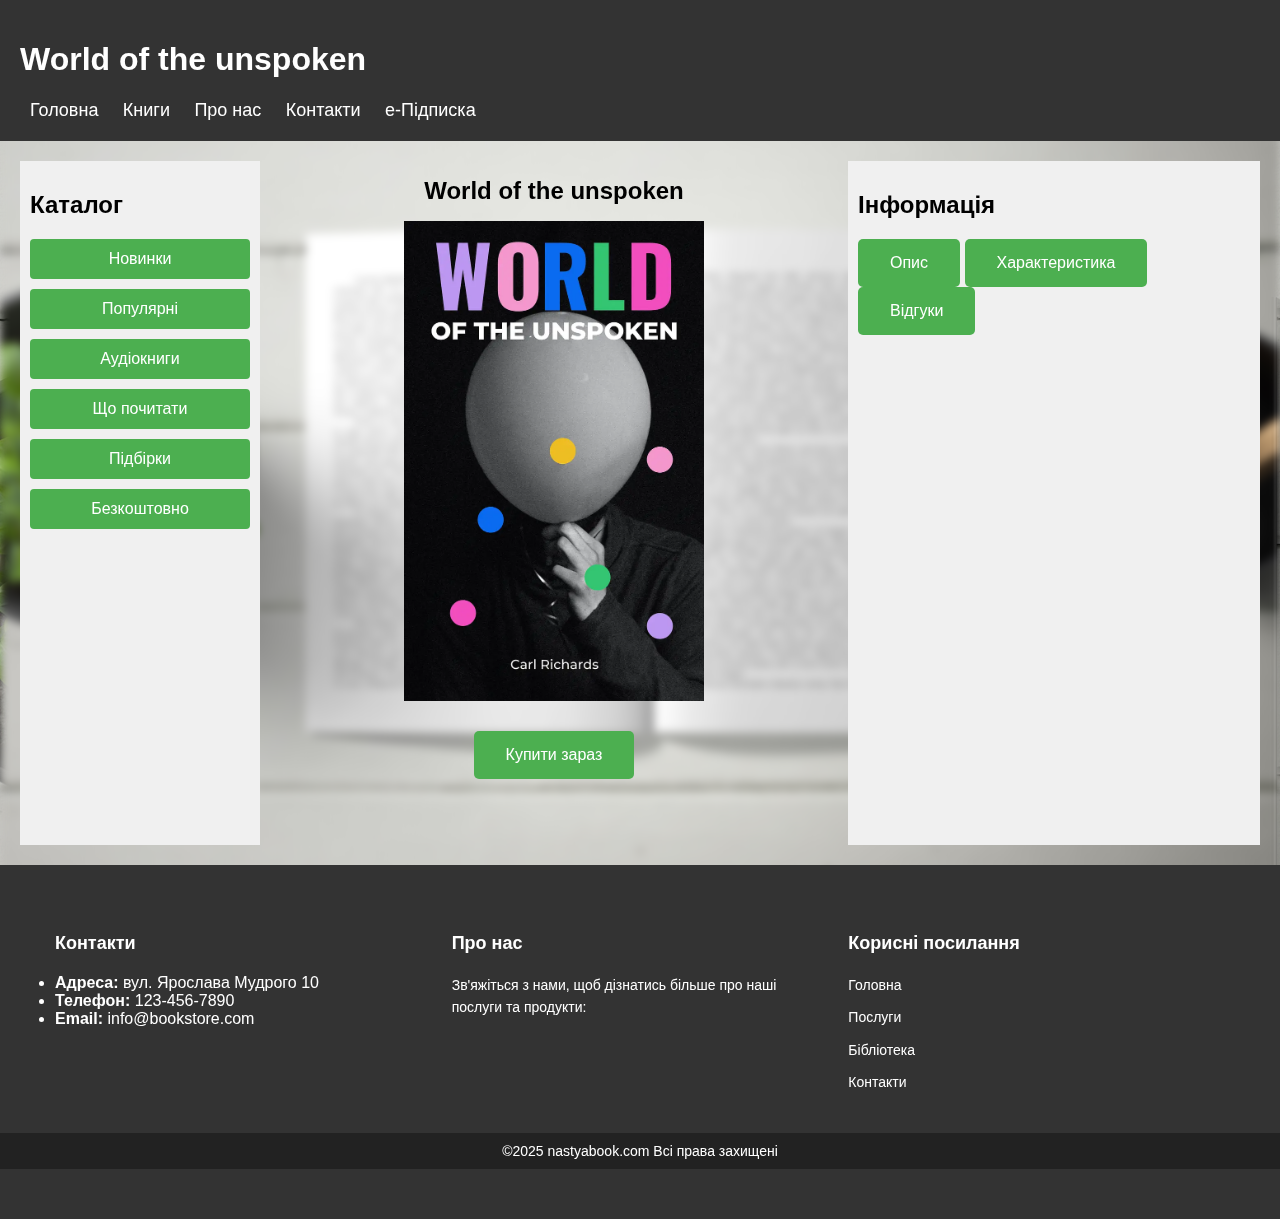
<file: book_6.html>
<!DOCTYPE html>
<html>
<head>
  <meta charset="UTF-8">
  <meta name="viewport" content="width=device-width, initial-scale=1.0">
  <title>World of the unspoken</title>                                         <!-- Заголовок страницы -->
  <link rel="stylesheet" type="text/css" href="css/BookPageStyles.css">   <!-- Подключение CSS стилей -->
  <link rel="stylesheet"  href="css/footer.css">
  <style>
		body {
    background-image: url("img/1.jpg");
    background-repeat: no-repeat;
    background-size: cover;
    }

    body::before {
    content: "";
    position: fixed;
    top: 0;
    left: 0;
    right: 0;
    bottom: 0;
    z-index: -1;
    background-image: url("img/1.jpg");
    background-repeat: no-repeat;
    background-size: cover;
    filter: blur(5px);
    }
	</style>
</head>


  <header>
    <h1>World of the unspoken</h1>                                             <!-- Заголовок страницы -->
    <nav>
      <ul>
        <li><a href="index.html"> Головна</a></li>
        <li><a href="books.html"> Книги</a></li>
        <li><a href="about.html"> Про нас</a></li>
        <li><a href="contact.html"> Контакти</a></li>
        <li><a href="eSub.html"> e-Підписка</a></li>
      </ul>
    </nav>
  </header>


  <main>
    <div class="sidebar-left">
      <h2>Каталог</h2>                                                     <!-- Заголовок секции -->
      <div class="table-container">
        <a href="#" class="table-button">Новинки</a>                          <!-- Ссылка на новинки -->
        <a href="#" class="table-button">Популярні</a>                        <!-- Ссылка на популярные книги -->
        <a href="#" class="table-button">Аудіокниги</a>                       <!-- Ссылка на аудиокниги -->
        <a href="#" class="table-button">Що почитати</a>                      <!-- Ссылка на рекомендации -->
        <a href="#" class="table-button">Підбірки</a>                         <!-- Ссылка на подборки книг -->
        <a href="#" class="table-button">Безкоштовно</a>                      <!-- Ссылка на бесплатные книги -->
      </div>
    </div>
    <section class="book-details">
      <h1>World of the unspoken</h1>                                             <!-- Заголовок книги -->
      <img src="img/book6.jpg" alt="World of the unspoken" class="scale">        <!-- Изображение книги -->
      <p>   </p>                                                            <!-- Пустой параграф -->
      
      <button class="button" id="buy-now" onclick="changeColor4()">Купити зараз</button>   <!-- Кнопка покупки -->
      
        
    </section>

    <div class="sidebar-right">
      <h2>Інформація</h2>                                                  <!-- Заголовок секции -->
      <div class="additional-info">
        
        <button class="button" id="description-btn" onclick="changeColor1()">Опис</button>                <!-- Кнопка для отображения описания -->
        <button class="button" id="characteristics-btn" onclick="changeColor2()">Характеристика</button>   <!-- Кнопка для отображения характеристик -->
        <button class="button" id="reviews-btn" onclick="changeColor3()">Відгуки</button>                  <!-- Кнопка для отображения отзывов -->

        <div class="scroll-container">
          <div id="description" class="info-content">
            <h2>Опис про книгу</h2>                                             <!-- Заголовок описания -->
            <p>"Вершники безкраю" - захоплива пригодницька
              книга, наповнена епічними битвами, небезпекою 
              та незабутніми героями. ...</p>                                 <!-- Описание книги -->
          </div>

          <div id="characteristics" class="info-content">
            <h2>Характеристика книги</h2>                                      <!-- Заголовок характеристик -->
            <p>Тут можна розгорнуто описати основні
               особливості книги, її стиль, жанр,
               тематику, атмосферу, мету або
               повідомлення, яке автор хотів
               передати читачеві. ...</p>                                      <!-- Характеристики книги -->
          </div>
      
          <div id="reviews" class="info-content">
            <h2>Відгуки про книгу</h2>                                          <!-- Заголовок отзывов -->
            <div class="horizontal-line"></div>
            <p><strong>Valentyn</strong>, 25.05.2023</p>
            <p>Четка, можно почитать.</p>                                      <!-- Отзыв 1 -->
            <div class="horizontal-line"></div>
            <p><strong>Сергей</strong>, 27.07.2023</p>
            <p>ну такое</p>                                                    <!-- Отзыв 2 -->
            <div class="horizontal-line"></div>
            <p><strong>Маша</strong>, 03.08.2023</p>
            <p>Постарайтесь понять...</p>                                      <!-- Отзыв 3 -->
            <div class="horizontal-line"></div>
            <p><strong>Лунтик</strong>, 05.09.2023</p>
            <p>аххахахахах</p>                                                  <!-- Отзыв 4 -->
            <div class="horizontal-line"></div>
            <p><strong>Дима</strong>, 07.09.2023</p>
            <p>Стоит своих денег.</p>                                           <!-- Отзыв 5 -->
            <div class="horizontal-line"></div>
            <p><strong>Аня</strong>, 08.09.2023</p>
            <p>Почему, зачем, куда...</p>                                       <!-- Отзыв 6 -->
            <div class="horizontal-line"></div>
          </div>
        </div>
      </div>
    </div>
  </main>

  <footer>
    <div class="footer-container">
      <div class="footer-row">
        <div class="footer-col">
          <h3>Контакти</h3>
          <li><strong>Адреса:</strong> вул. Ярослава Мудрого 10 </li>
          <li><strong>Телефон:</strong> 123-456-7890</li>
          <li><strong>Email:</strong> info@bookstore.com</li>
        </div>
        <div class="footer-col">
          <h3>Про нас</h3>
          <p>Зв'яжіться з нами, щоб дізнатись більше про наші послуги та продукти:</p>
        </div>
        <div class="footer-col">
          <h3>Корисні посилання</h3>
          <ul>
            <li><a href="index.html">Головна</a></li>
            <li><a href="about.html">Послуги</a></li>
            <li><a href="books.html">Бібліотека</a></li>
            <li><a href="contact.html">Контакти</a></li>
          </ul>
        </div>
      </div>
    </div>
    <div class="footer-bottom">
      <p>©2025 nastyabook.com Всі права захищені</p>
    </div>
  </footer>
  
  <script src="js/BookPageScripts.js"></script>                                  <!-- Подключение скриптового файла -->
</body>
</html>
</file>
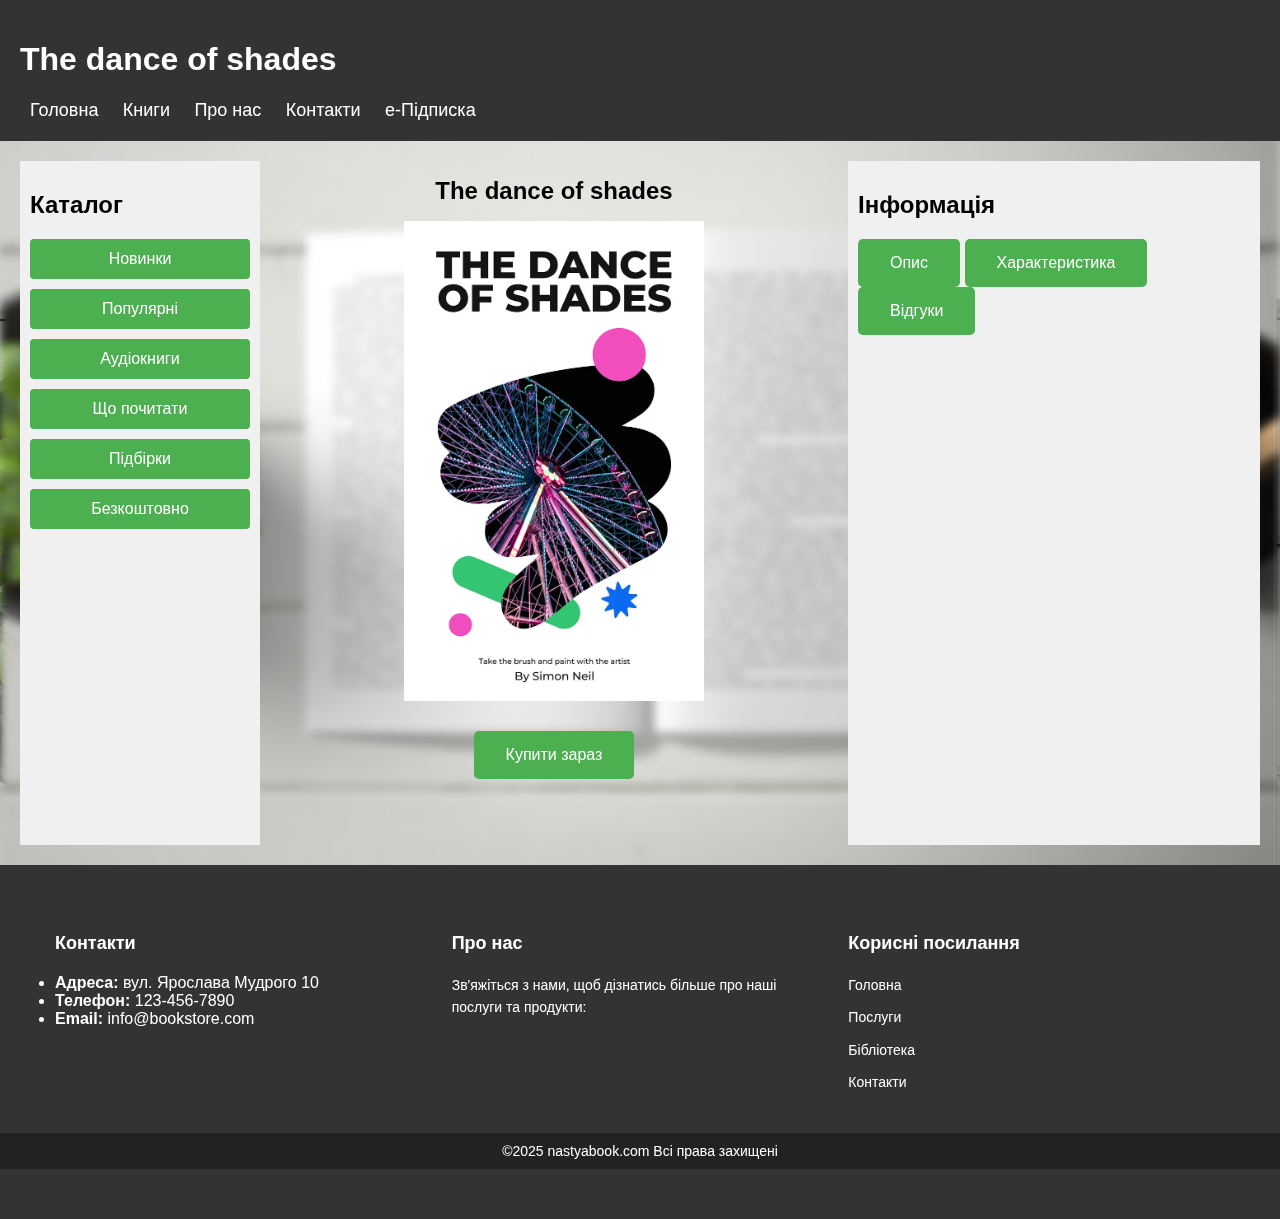
<file: book_7.html>
<!DOCTYPE html>
<html>
<head>
  <meta charset="UTF-8">
  <meta name="viewport" content="width=device-width, initial-scale=1.0">
  <title>The dance of shades</title>                                         <!-- Заголовок страницы -->
  <link rel="stylesheet" type="text/css" href="css/BookPageStyles.css">   <!-- Подключение CSS стилей -->
  <link rel="stylesheet"  href="css/footer.css">
  <style>
		body {
    background-image: url("img/1.jpg");
    background-repeat: no-repeat;
    background-size: cover;
    }

    body::before {
    content: "";
    position: fixed;
    top: 0;
    left: 0;
    right: 0;
    bottom: 0;
    z-index: -1;
    background-image: url("img/1.jpg");
    background-repeat: no-repeat;
    background-size: cover;
    filter: blur(5px);
    }
	</style>
</head>


  <header>
    <h1>The dance of shades</h1>                                             <!-- Заголовок страницы -->
    <nav>
      <ul>
        <li><a href="index.html"> Головна</a></li>
        <li><a href="books.html"> Книги</a></li>
        <li><a href="about.html"> Про нас</a></li>
        <li><a href="contact.html"> Контакти</a></li>
        <li><a href="eSub.html"> e-Підписка</a></li>
      </ul>
    </nav>
  </header>


  <main>
    <div class="sidebar-left">
      <h2>Каталог</h2>                                                     <!-- Заголовок секции -->
      <div class="table-container">
        <a href="#" class="table-button">Новинки</a>                          <!-- Ссылка на новинки -->
        <a href="#" class="table-button">Популярні</a>                        <!-- Ссылка на популярные книги -->
        <a href="#" class="table-button">Аудіокниги</a>                       <!-- Ссылка на аудиокниги -->
        <a href="#" class="table-button">Що почитати</a>                      <!-- Ссылка на рекомендации -->
        <a href="#" class="table-button">Підбірки</a>                         <!-- Ссылка на подборки книг -->
        <a href="#" class="table-button">Безкоштовно</a>                      <!-- Ссылка на бесплатные книги -->
      </div>
    </div>
    <section class="book-details">
      <h1>The dance of shades</h1>                                             <!-- Заголовок книги -->
      <img src="img/book7.jpg" alt="The dance of shades" class="scale">        <!-- Изображение книги -->
      <p>   </p>                                                            <!-- Пустой параграф -->
      
      <button class="button" id="buy-now" onclick="changeColor4()">Купити зараз</button>   <!-- Кнопка покупки -->
      
        
    </section>

    <div class="sidebar-right">
      <h2>Інформація</h2>                                                  <!-- Заголовок секции -->
      <div class="additional-info">
        
        <button class="button" id="description-btn" onclick="changeColor1()">Опис</button>                <!-- Кнопка для отображения описания -->
        <button class="button" id="characteristics-btn" onclick="changeColor2()">Характеристика</button>   <!-- Кнопка для отображения характеристик -->
        <button class="button" id="reviews-btn" onclick="changeColor3()">Відгуки</button>                  <!-- Кнопка для отображения отзывов -->

        <div class="scroll-container">
          <div id="description" class="info-content">
            <h2>Опис про книгу</h2>                                             <!-- Заголовок описания -->
            <p>"Вершники безкраю" - захоплива пригодницька
              книга, наповнена епічними битвами, небезпекою 
              та незабутніми героями. ...</p>                                 <!-- Описание книги -->
          </div>

          <div id="characteristics" class="info-content">
            <h2>Характеристика книги</h2>                                      <!-- Заголовок характеристик -->
            <p>Тут можна розгорнуто описати основні
               особливості книги, її стиль, жанр,
               тематику, атмосферу, мету або
               повідомлення, яке автор хотів
               передати читачеві. ...</p>                                      <!-- Характеристики книги -->
          </div>
      
          <div id="reviews" class="info-content">
            <h2>Відгуки про книгу</h2>                                          <!-- Заголовок отзывов -->
            <div class="horizontal-line"></div>
            <p><strong>Valentyn</strong>, 25.05.2023</p>
            <p>Четка, можно почитать.</p>                                      <!-- Отзыв 1 -->
            <div class="horizontal-line"></div>
            <p><strong>Сергей</strong>, 27.07.2023</p>
            <p>ну такое</p>                                                    <!-- Отзыв 2 -->
            <div class="horizontal-line"></div>
            <p><strong>Маша</strong>, 03.08.2023</p>
            <p>Постарайтесь понять...</p>                                      <!-- Отзыв 3 -->
            <div class="horizontal-line"></div>
            <p><strong>Лунтик</strong>, 05.09.2023</p>
            <p>аххахахахах</p>                                                  <!-- Отзыв 4 -->
            <div class="horizontal-line"></div>
            <p><strong>Дима</strong>, 07.09.2023</p>
            <p>Стоит своих денег.</p>                                           <!-- Отзыв 5 -->
            <div class="horizontal-line"></div>
            <p><strong>Аня</strong>, 08.09.2023</p>
            <p>Почему, зачем, куда...</p>                                       <!-- Отзыв 6 -->
            <div class="horizontal-line"></div>
          </div>
        </div>
      </div>
    </div>
  </main>

  <footer>
    <div class="footer-container">
      <div class="footer-row">
        <div class="footer-col">
          <h3>Контакти</h3>
          <li><strong>Адреса:</strong> вул. Ярослава Мудрого 10 </li>
          <li><strong>Телефон:</strong> 123-456-7890</li>
          <li><strong>Email:</strong> info@bookstore.com</li>
        </div>
        <div class="footer-col">
          <h3>Про нас</h3>
          <p>Зв'яжіться з нами, щоб дізнатись більше про наші послуги та продукти:</p>
        </div>
        <div class="footer-col">
          <h3>Корисні посилання</h3>
          <ul>
            <li><a href="index.html">Головна</a></li>
            <li><a href="about.html">Послуги</a></li>
            <li><a href="books.html">Бібліотека</a></li>
            <li><a href="contact.html">Контакти</a></li>
          </ul>
        </div>
      </div>
    </div>
    <div class="footer-bottom">
      <p>©2025 nastyabook.com Всі права захищені</p>
    </div>
  </footer>
  
  <script src="js/BookPageScripts.js"></script>                                  <!-- Подключение скриптового файла -->
</body>
</html>
</file>
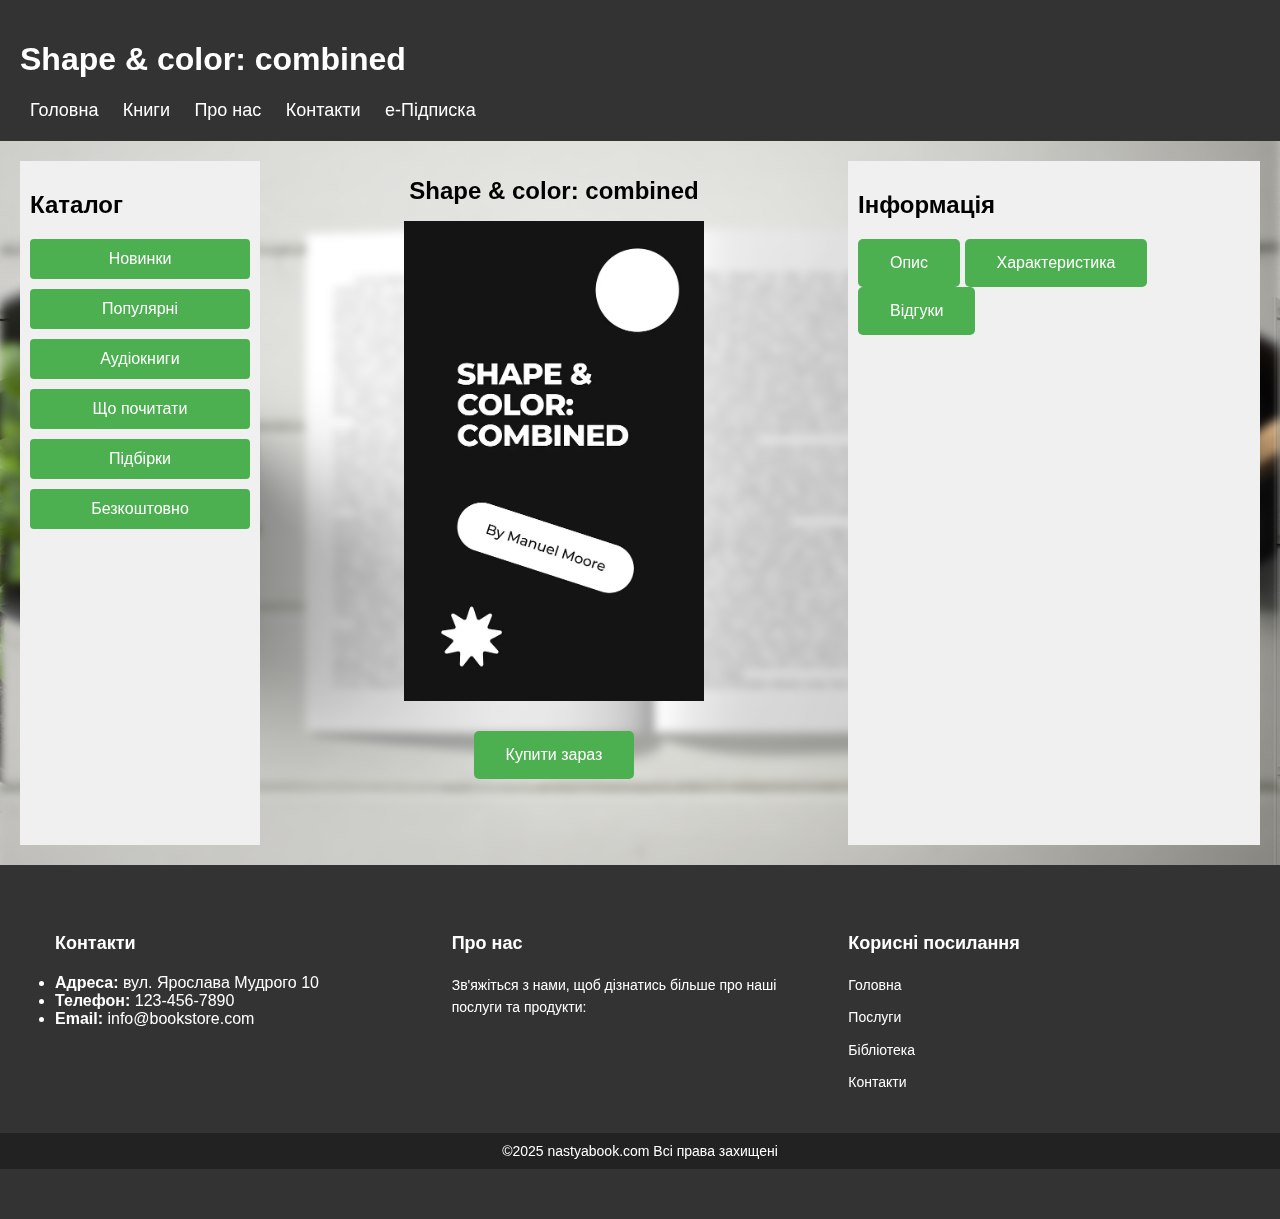
<file: book_8.html>
<!DOCTYPE html>
<html>
<head>
  <meta charset="UTF-8">
  <meta name="viewport" content="width=device-width, initial-scale=1.0">
  <title>Shape & color: combined</title>                                         <!-- Заголовок страницы -->
  <link rel="stylesheet" type="text/css" href="css/BookPageStyles.css">   <!-- Подключение CSS стилей -->
  <link rel="stylesheet"  href="css/footer.css">
  <style>
		body {
    background-image: url("img/1.jpg");
    background-repeat: no-repeat;
    background-size: cover;
    }

    body::before {
    content: "";
    position: fixed;
    top: 0;
    left: 0;
    right: 0;
    bottom: 0;
    z-index: -1;
    background-image: url("img/1.jpg");
    background-repeat: no-repeat;
    background-size: cover;
    filter: blur(5px);
    }
	</style>
</head>


  <header>
    <h1>Shape & color: combined</h1>                                             <!-- Заголовок страницы -->
    <nav>
      <ul>
        <li><a href="index.html"> Головна</a></li>
        <li><a href="books.html"> Книги</a></li>
        <li><a href="about.html"> Про нас</a></li>
        <li><a href="contact.html"> Контакти</a></li>
        <li><a href="eSub.html"> e-Підписка</a></li>
      </ul>
    </nav>
  </header>


  <main>
    <div class="sidebar-left">
      <h2>Каталог</h2>                                                     <!-- Заголовок секции -->
      <div class="table-container">
        <a href="#" class="table-button">Новинки</a>                          <!-- Ссылка на новинки -->
        <a href="#" class="table-button">Популярні</a>                        <!-- Ссылка на популярные книги -->
        <a href="#" class="table-button">Аудіокниги</a>                       <!-- Ссылка на аудиокниги -->
        <a href="#" class="table-button">Що почитати</a>                      <!-- Ссылка на рекомендации -->
        <a href="#" class="table-button">Підбірки</a>                         <!-- Ссылка на подборки книг -->
        <a href="#" class="table-button">Безкоштовно</a>                      <!-- Ссылка на бесплатные книги -->
      </div>
    </div>
    <section class="book-details">
      <h1>Shape & color: combined</h1>                                             <!-- Заголовок книги -->
      <img src="img/book8.jpg" alt="Shape & color: combined" class="scale">        <!-- Изображение книги -->
      <p>   </p>                                                            <!-- Пустой параграф -->
      
      <button class="button" id="buy-now" onclick="changeColor4()">Купити зараз</button>   <!-- Кнопка покупки -->
      
        
    </section>

    <div class="sidebar-right">
      <h2>Інформація</h2>                                                  <!-- Заголовок секции -->
      <div class="additional-info">
        
        <button class="button" id="description-btn" onclick="changeColor1()">Опис</button>                <!-- Кнопка для отображения описания -->
        <button class="button" id="characteristics-btn" onclick="changeColor2()">Характеристика</button>   <!-- Кнопка для отображения характеристик -->
        <button class="button" id="reviews-btn" onclick="changeColor3()">Відгуки</button>                  <!-- Кнопка для отображения отзывов -->

        <div class="scroll-container">
          <div id="description" class="info-content">
            <h2>Опис про книгу</h2>                                             <!-- Заголовок описания -->
            <p>"Вершники безкраю" - захоплива пригодницька
              книга, наповнена епічними битвами, небезпекою 
              та незабутніми героями. ...</p>                                 <!-- Описание книги -->
          </div>

          <div id="characteristics" class="info-content">
            <h2>Характеристика книги</h2>                                      <!-- Заголовок характеристик -->
            <p>Тут можна розгорнуто описати основні
               особливості книги, її стиль, жанр,
               тематику, атмосферу, мету або
               повідомлення, яке автор хотів
               передати читачеві. ...</p>                                      <!-- Характеристики книги -->
          </div>
      
          <div id="reviews" class="info-content">
            <h2>Відгуки про книгу</h2>                                          <!-- Заголовок отзывов -->
            <div class="horizontal-line"></div>
            <p><strong>Valentyn</strong>, 25.05.2023</p>
            <p>Четка, можно почитать.</p>                                      <!-- Отзыв 1 -->
            <div class="horizontal-line"></div>
            <p><strong>Сергей</strong>, 27.07.2023</p>
            <p>ну такое</p>                                                    <!-- Отзыв 2 -->
            <div class="horizontal-line"></div>
            <p><strong>Маша</strong>, 03.08.2023</p>
            <p>Постарайтесь понять...</p>                                      <!-- Отзыв 3 -->
            <div class="horizontal-line"></div>
            <p><strong>Лунтик</strong>, 05.09.2023</p>
            <p>аххахахахах</p>                                                  <!-- Отзыв 4 -->
            <div class="horizontal-line"></div>
            <p><strong>Дима</strong>, 07.09.2023</p>
            <p>Стоит своих денег.</p>                                           <!-- Отзыв 5 -->
            <div class="horizontal-line"></div>
            <p><strong>Аня</strong>, 08.09.2023</p>
            <p>Почему, зачем, куда...</p>                                       <!-- Отзыв 6 -->
            <div class="horizontal-line"></div>
          </div>
        </div>
      </div>
    </div>
  </main>

  <footer>
    <div class="footer-container">
      <div class="footer-row">
        <div class="footer-col">
          <h3>Контакти</h3>
          <li><strong>Адреса:</strong> вул. Ярослава Мудрого 10 </li>
          <li><strong>Телефон:</strong> 123-456-7890</li>
          <li><strong>Email:</strong> info@bookstore.com</li>
        </div>
        <div class="footer-col">
          <h3>Про нас</h3>
          <p>Зв'яжіться з нами, щоб дізнатись більше про наші послуги та продукти:</p>
        </div>
        <div class="footer-col">
          <h3>Корисні посилання</h3>
          <ul>
            <li><a href="index.html">Головна</a></li>
            <li><a href="about.html">Послуги</a></li>
            <li><a href="books.html">Бібліотека</a></li>
            <li><a href="contact.html">Контакти</a></li>
          </ul>
        </div>
      </div>
    </div>
    <div class="footer-bottom">
      <p>©2025 nastyabook.com Всі права захищені</p>
    </div>
  </footer>
  
  <script src="js/BookPageScripts.js"></script>                                  <!-- Подключение скриптового файла -->
</body>
</html>
</file>
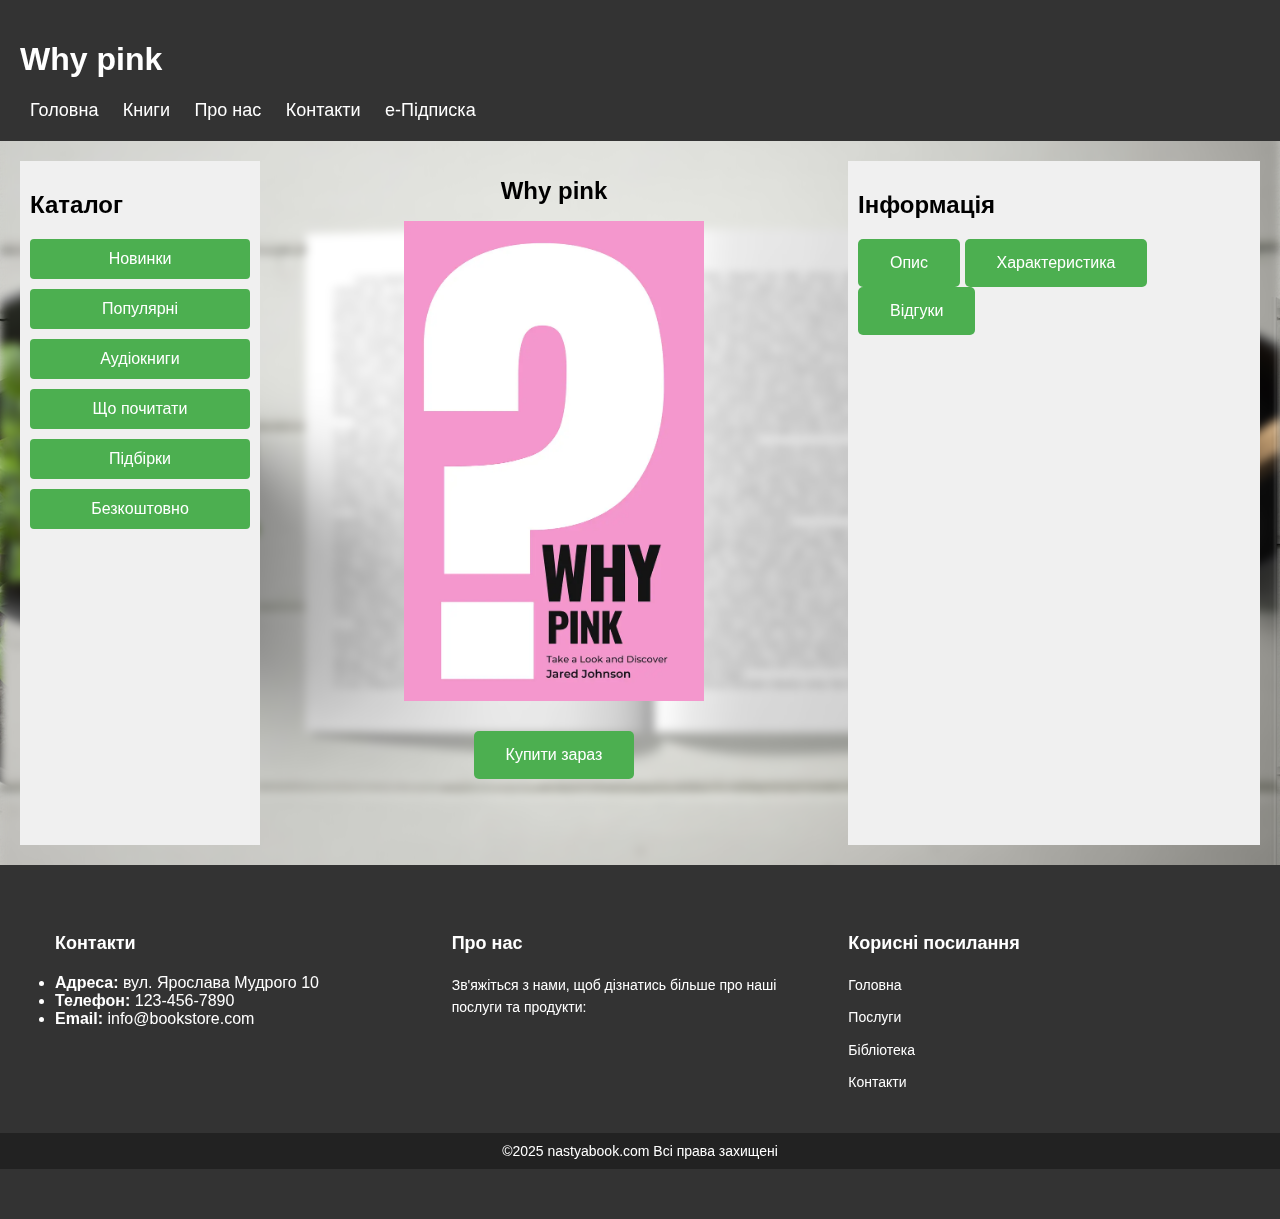
<file: book_9.html>
<!DOCTYPE html>
<html>
<head>
  <meta charset="UTF-8">
  <meta name="viewport" content="width=device-width, initial-scale=1.0">
  <title>Why pink</title>                                         <!-- Заголовок страницы -->
  <link rel="stylesheet" type="text/css" href="css/BookPageStyles.css">   <!-- Подключение CSS стилей -->
  <link rel="stylesheet"  href="css/footer.css">
  <style>
		body {
    background-image: url("img/1.jpg");
    background-repeat: no-repeat;
    background-size: cover;
    }

    body::before {
    content: "";
    position: fixed;
    top: 0;
    left: 0;
    right: 0;
    bottom: 0;
    z-index: -1;
    background-image: url("img/1.jpg");
    background-repeat: no-repeat;
    background-size: cover;
    filter: blur(5px);
    }
	</style>
</head>


  <header>
    <h1>Why pink</h1>                                             <!-- Заголовок страницы -->
    <nav>
      <ul>
        <li><a href="index.html"> Головна</a></li>
        <li><a href="books.html"> Книги</a></li>
        <li><a href="about.html"> Про нас</a></li>
        <li><a href="contact.html"> Контакти</a></li>
        <li><a href="eSub.html"> e-Підписка</a></li>
      </ul>
    </nav>
  </header>


  <main>
    <div class="sidebar-left">
      <h2>Каталог</h2>                                                     <!-- Заголовок секции -->
      <div class="table-container">
        <a href="#" class="table-button">Новинки</a>                          <!-- Ссылка на новинки -->
        <a href="#" class="table-button">Популярні</a>                        <!-- Ссылка на популярные книги -->
        <a href="#" class="table-button">Аудіокниги</a>                       <!-- Ссылка на аудиокниги -->
        <a href="#" class="table-button">Що почитати</a>                      <!-- Ссылка на рекомендации -->
        <a href="#" class="table-button">Підбірки</a>                         <!-- Ссылка на подборки книг -->
        <a href="#" class="table-button">Безкоштовно</a>                      <!-- Ссылка на бесплатные книги -->
      </div>
    </div>
    <section class="book-details">
      <h1>Why pink</h1>                                             <!-- Заголовок книги -->
      <img src="img/book9.jpg" alt="Why pink" class="scale">        <!-- Изображение книги -->
      <p>   </p>                                                            <!-- Пустой параграф -->
      
      <button class="button" id="buy-now" onclick="changeColor4()">Купити зараз</button>   <!-- Кнопка покупки -->
      
        
    </section>

    <div class="sidebar-right">
      <h2>Інформація</h2>                                                  <!-- Заголовок секции -->
      <div class="additional-info">
        
        <button class="button" id="description-btn" onclick="changeColor1()">Опис</button>                <!-- Кнопка для отображения описания -->
        <button class="button" id="characteristics-btn" onclick="changeColor2()">Характеристика</button>   <!-- Кнопка для отображения характеристик -->
        <button class="button" id="reviews-btn" onclick="changeColor3()">Відгуки</button>                  <!-- Кнопка для отображения отзывов -->

        <div class="scroll-container">
          <div id="description" class="info-content">
            <h2>Опис про книгу</h2>                                             <!-- Заголовок описания -->
            <p>"Вершники безкраю" - захоплива пригодницька
              книга, наповнена епічними битвами, небезпекою 
              та незабутніми героями. ...</p>                                 <!-- Описание книги -->
          </div>

          <div id="characteristics" class="info-content">
            <h2>Характеристика книги</h2>                                      <!-- Заголовок характеристик -->
            <p>Тут можна розгорнуто описати основні
               особливості книги, її стиль, жанр,
               тематику, атмосферу, мету або
               повідомлення, яке автор хотів
               передати читачеві. ...</p>                                      <!-- Характеристики книги -->
          </div>
      
          <div id="reviews" class="info-content">
            <h2>Відгуки про книгу</h2>                                          <!-- Заголовок отзывов -->
            <div class="horizontal-line"></div>
            <p><strong>Valentyn</strong>, 25.05.2023</p>
            <p>Четка, можно почитать.</p>                                      <!-- Отзыв 1 -->
            <div class="horizontal-line"></div>
            <p><strong>Сергей</strong>, 27.07.2023</p>
            <p>ну такое</p>                                                    <!-- Отзыв 2 -->
            <div class="horizontal-line"></div>
            <p><strong>Маша</strong>, 03.08.2023</p>
            <p>Постарайтесь понять...</p>                                      <!-- Отзыв 3 -->
            <div class="horizontal-line"></div>
            <p><strong>Лунтик</strong>, 05.09.2023</p>
            <p>аххахахахах</p>                                                  <!-- Отзыв 4 -->
            <div class="horizontal-line"></div>
            <p><strong>Дима</strong>, 07.09.2023</p>
            <p>Стоит своих денег.</p>                                           <!-- Отзыв 5 -->
            <div class="horizontal-line"></div>
            <p><strong>Аня</strong>, 08.09.2023</p>
            <p>Почему, зачем, куда...</p>                                       <!-- Отзыв 6 -->
            <div class="horizontal-line"></div>
          </div>
        </div>
      </div>
    </div>
  </main>

  <footer>
    <div class="footer-container">
      <div class="footer-row">
        <div class="footer-col">
          <h3>Контакти</h3>
          <li><strong>Адреса:</strong> вул. Ярослава Мудрого 10 </li>
          <li><strong>Телефон:</strong> 123-456-7890</li>
          <li><strong>Email:</strong> info@bookstore.com</li>
        </div>
        <div class="footer-col">
          <h3>Про нас</h3>
          <p>Зв'яжіться з нами, щоб дізнатись більше про наші послуги та продукти:</p>
        </div>
        <div class="footer-col">
          <h3>Корисні посилання</h3>
          <ul>
            <li><a href="index.html">Головна</a></li>
            <li><a href="about.html">Послуги</a></li>
            <li><a href="books.html">Бібліотека</a></li>
            <li><a href="contact.html">Контакти</a></li>
          </ul>
        </div>
      </div>
    </div>
    <div class="footer-bottom">
      <p>©2025 nastyabook.com Всі права захищені</p>
    </div>
  </footer>
  
  <script src="js/BookPageScripts.js"></script>                                  <!-- Подключение скриптового файла -->
</body>
</html>
</file>
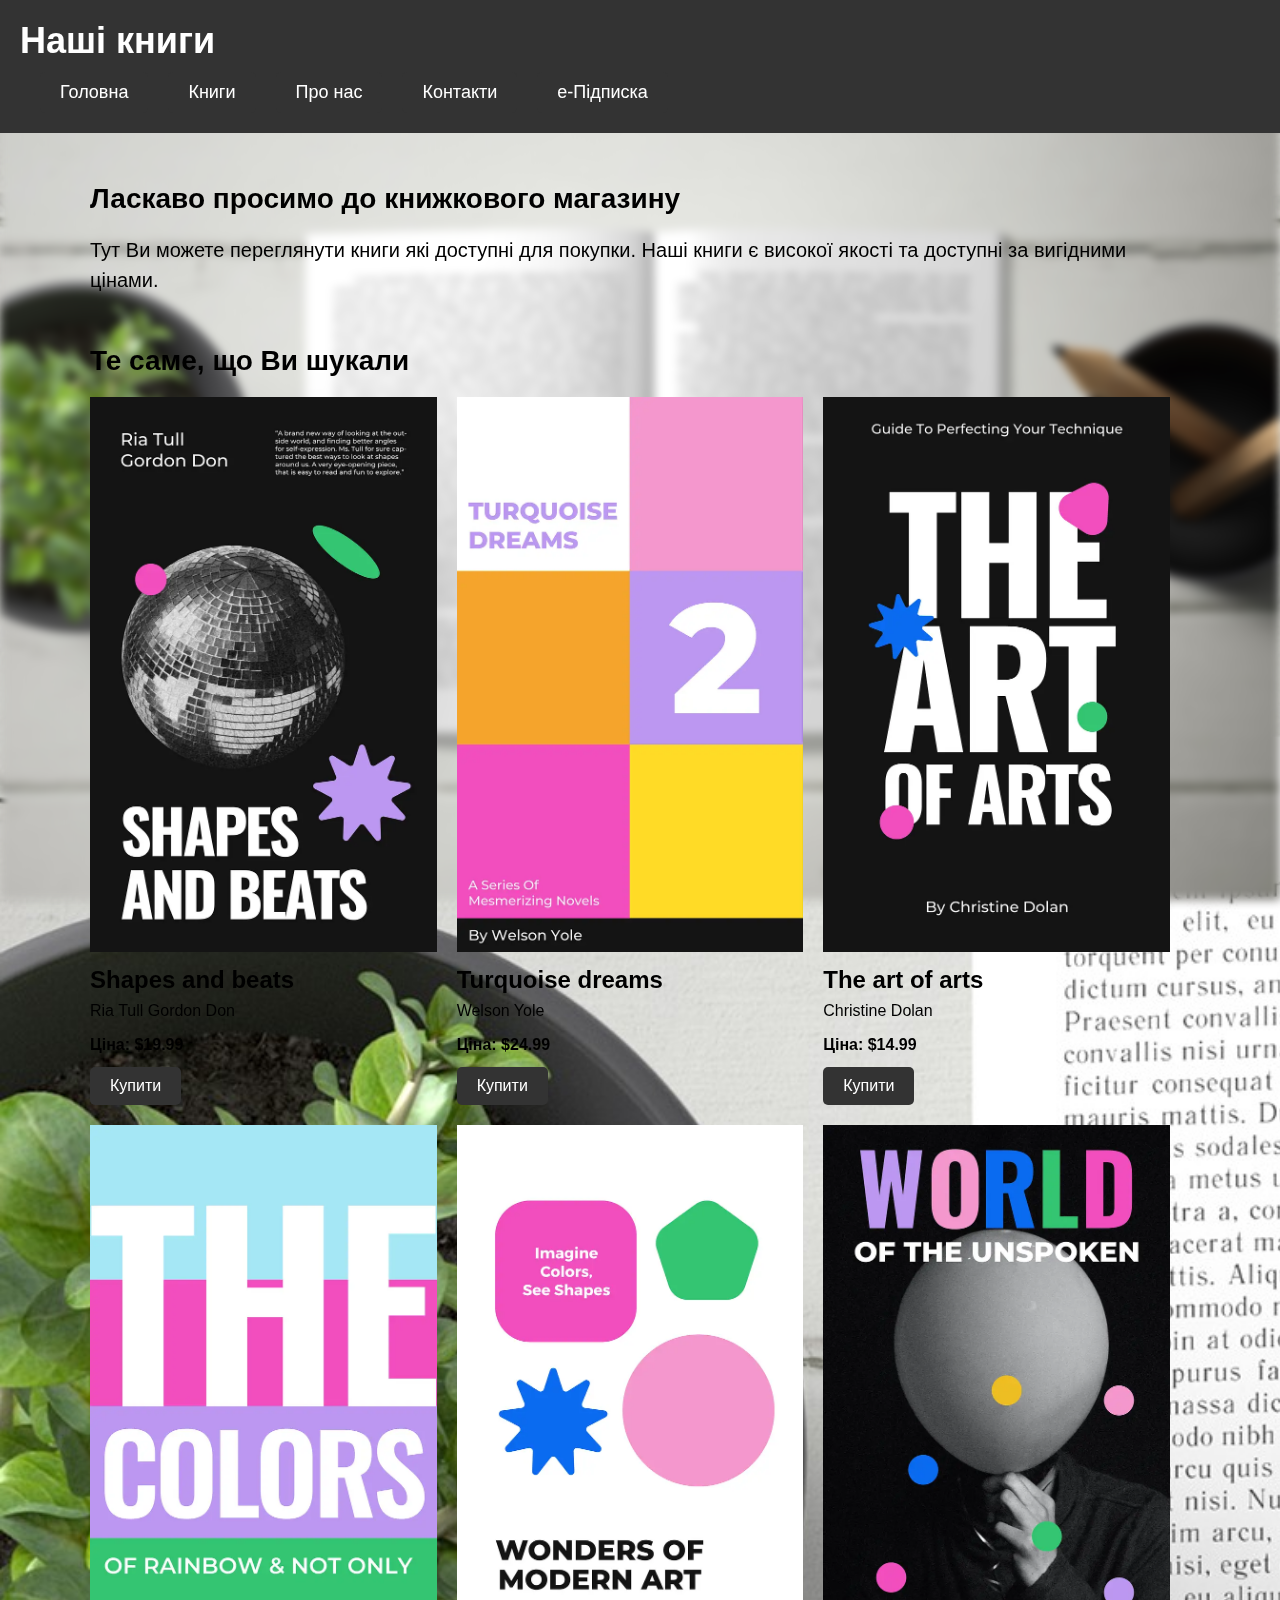
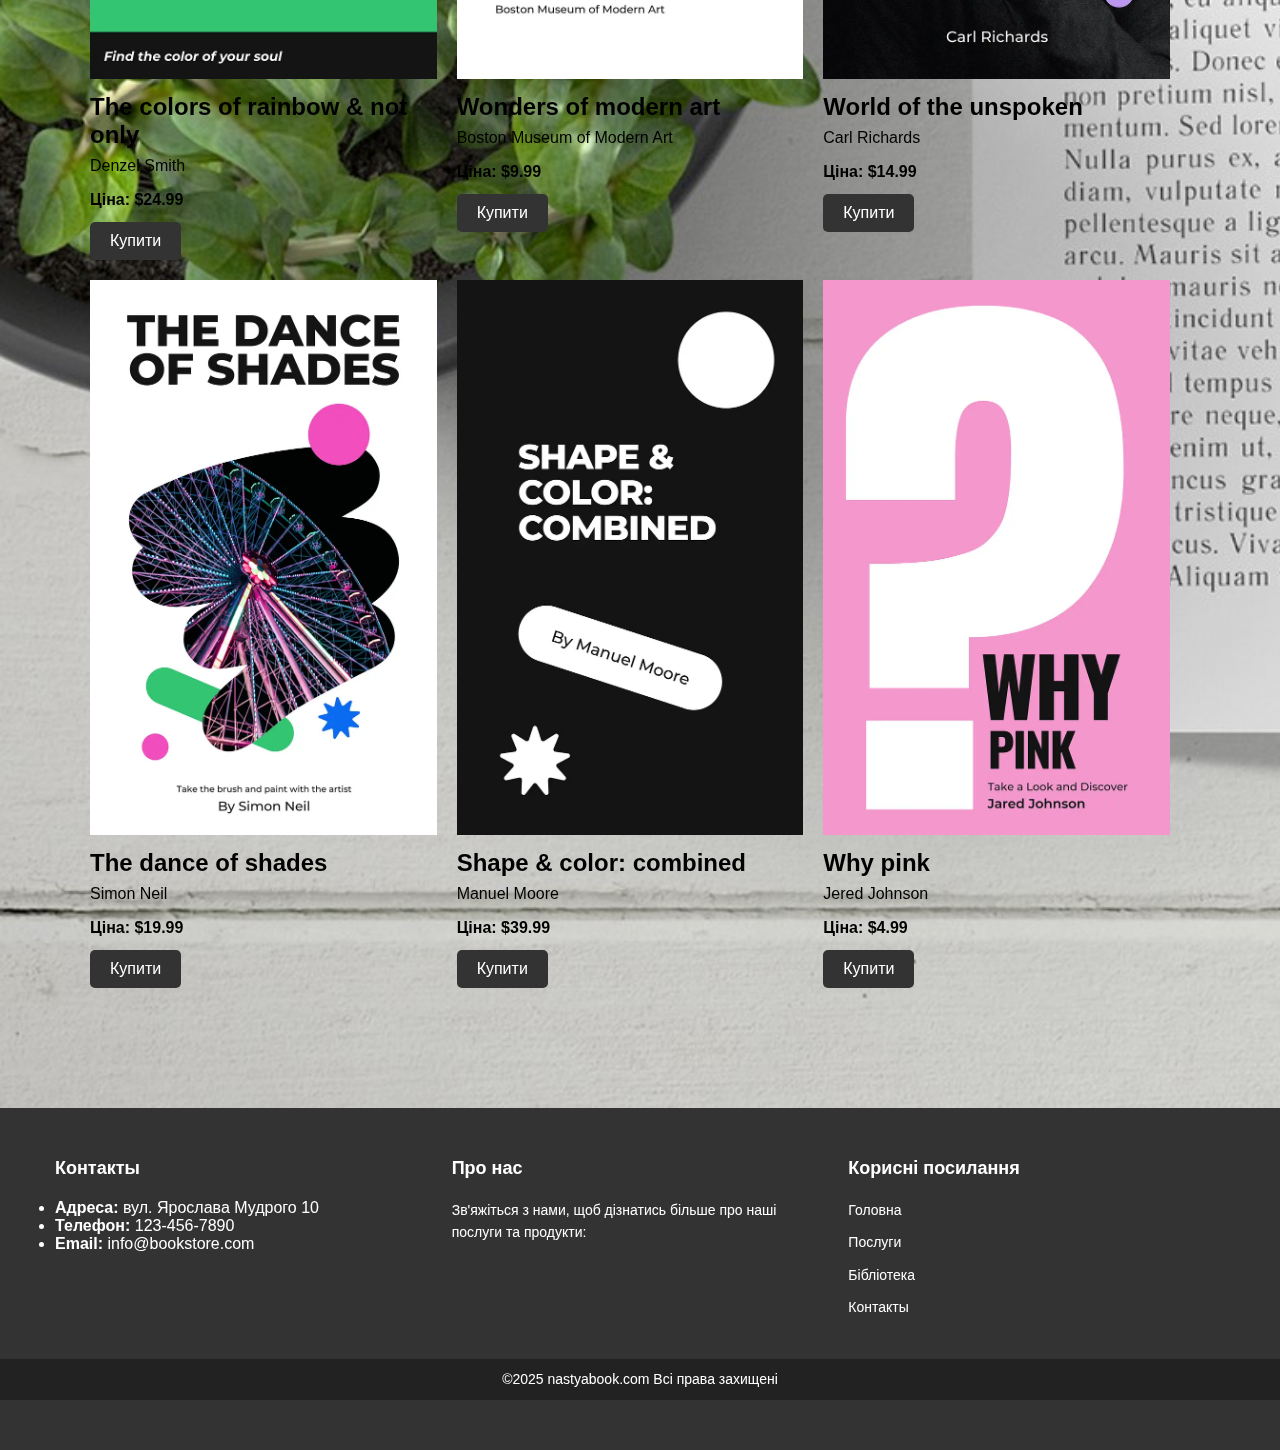
<file: books.html>
<!DOCTYPE html>
<html land="ru">
<head>
	<title>Наші	книги</title>
	<meta charset="UTF-8">
	<meta name="viewport" content="width=device-width, initial-scale=1.0">
	<link rel="stylesheet"  href="css/style.css">
	<link rel="stylesheet"  href="css/footer.css">
	<style>
		body {
    background-image: url("img/1.jpg");
    background-repeat: no-repeat;
    background-size: cover;
    }

    body::before {
    content: "";
    position: fixed;
    top: 0;
    left: 0;
    right: 0;
    bottom: 0;
    z-index: -1;
    background-image: url("img/1.jpg");
    background-repeat: no-repeat;
    background-size: cover;
    filter: blur(5px);
    }
	</style>

</head>
<body>
	<header>
		<h1>Наші книги</h1>
		<nav>
			<ul>
				<li><a href="index.html" class="button"> Головна</a></li>
				<li><a href="books.html" class="button"> Книги</a></li>
				<li><a href="about.html" class="button"> Про нас</a></li>
				<li><a href="contact.html" class="button"> Контакти</a></li>
				<li><a href="eSub.html" class="button"> e-Підписка</a></li>
			</ul>
		</nav>
	</header>

	<main>
		<section id="intro">
			<h2>Ласкаво просимо до книжкового магазину</h2>
				<p>Тут Ви можете переглянути книги які доступні для покупки.
				   Наші книги є високої якості та доступні за вигідними цінами.
				</p>
		</section>
<h2>Те саме, що Ви шукали</h2>

		<section id="books">

			<div class="book">
				<a href="book_1.html"><img src="img/book1.jpg"  alt="Книга 1" class="scale"></a>
				<h3>Shapes and beats</h3>
				<p>Ria Tull Gordon Don</p>
				<p class="price">Ціна: $19.99</p>
				<a href="buy.html" class="button">Купити</a>
			</div>
			<div class="book">
				<a href="book_2.html"><img src="img/book2.jpg"  alt="Книга 2" class="scale"></a>
				<h3>Turquoise dreams</h3>
				<p>Welson Yole</p>
				<p class="price">Ціна: $24.99</p>
				<a href="buy.html" class="button">Купити</a>
			</div>
			<div class="book">
				<a href="book_3.html"><img src="img/book3.jpg"  alt="Книга 3" class="scale"></a>
				<h3>The art of arts</h3>
				<p>Christine Dolan</p>
				<p class="price">Ціна: $14.99</p>
				<a href="buy.html" class="button">Купити</a>
			</div>
			<div class="book">
				<a href="book_4.html"><img src="img/book4.jpg"  alt="Книга 4" class="scale"></a>
				<h3>The colors of rainbow & not only</h3>
				<p>Denzel Smith</p>
				<p class="price">Ціна: $24.99</p>
				<a href="buy.html" class="button">Купити</a>
			</div>
			<div class="book">
				<a href="book_5.html"><img src="img/book5.jpg"  alt="Книга 5" class="scale"></a>
				<h3>Wonders of modern art</h3>
				<p>Boston Museum of Modern Art</p>
				<p class="price">Ціна: $9.99</p>
				<a href="buy.html" class="button">Купити</a>
			</div>
			<div class="book">
				<a href="book_6.html"><img src="img/book6.jpg"  alt="Книга 6" class="scale"></a>
				<h3>World of the unspoken</h3>
				<p>Carl Richards</p>
				<p class="price">Ціна: $14.99</p>
				<a href="buy.html" class="button">Купити</a>
			</div>
			<div class="book">
				<a href="book_7.html"><img src="img/book7.jpg"  alt="Книга 7" class="scale"></a>
				<h3>The dance of shades</h3>
				<p>Simon Neil</p>
				<p class="price">Ціна: $19.99</p>
				<a href="buy.html" class="button">Купити</a>
			</div>
			<div class="book">
				<a href="book_8.html"><img src="img/book8.jpg"  alt="Книга 8" class="scale"></a>
				<h3>Shape & color: combined</h3>
				<p>Manuel Moore</p>
				<p class="price">Ціна: $39.99</p>
				<a href="buy.html" class="button">Купити</a>
			</div>
			<div class="book">
				<a href="book_9.html"><img src="img/book9.jpg"  alt="Книга 9" class="scale"></a>
				<h3>Why pink</h3>
				<p>Jered Johnson</p>
				<p class="price">Ціна: $4.99</p>
				<a href="buy.html" class="button">Купити</a>
			</div>
		</section>

	</main>

	<footer>
  <div class="footer-container">
    <div class="footer-row">
      <div class="footer-col">
        <h3>Контакты</h3>
        <li><strong>Адреса:</strong> вул. Ярослава Мудрого 10 </li>
        <li><strong>Телефон:</strong> 123-456-7890</li>
        <li><strong>Email:</strong> info@bookstore.com</li>
      </div>
      <div class="footer-col">
        <h3>Про нас</h3>
        <p>Зв'яжіться з нами, щоб дізнатись більше про наші послуги та продукти:</p>
      </div>
      <div class="footer-col">
        <h3>Корисні посилання</h3>
        <ul>
          <li><a href="index.html">Головна</a></li>
          <li><a href="about.html">Послуги</a></li>
          <li><a href="books.html">Бібліотека</a></li>
          <li><a href="contact.html">Контакты</a></li>
        </ul>
      </div>
    </div>
  </div>
  <div class="footer-bottom">
  <p>©2025 nastyabook.com Всі права захищені</p>
  </div>
</footer>

</body>
</html>
</file>
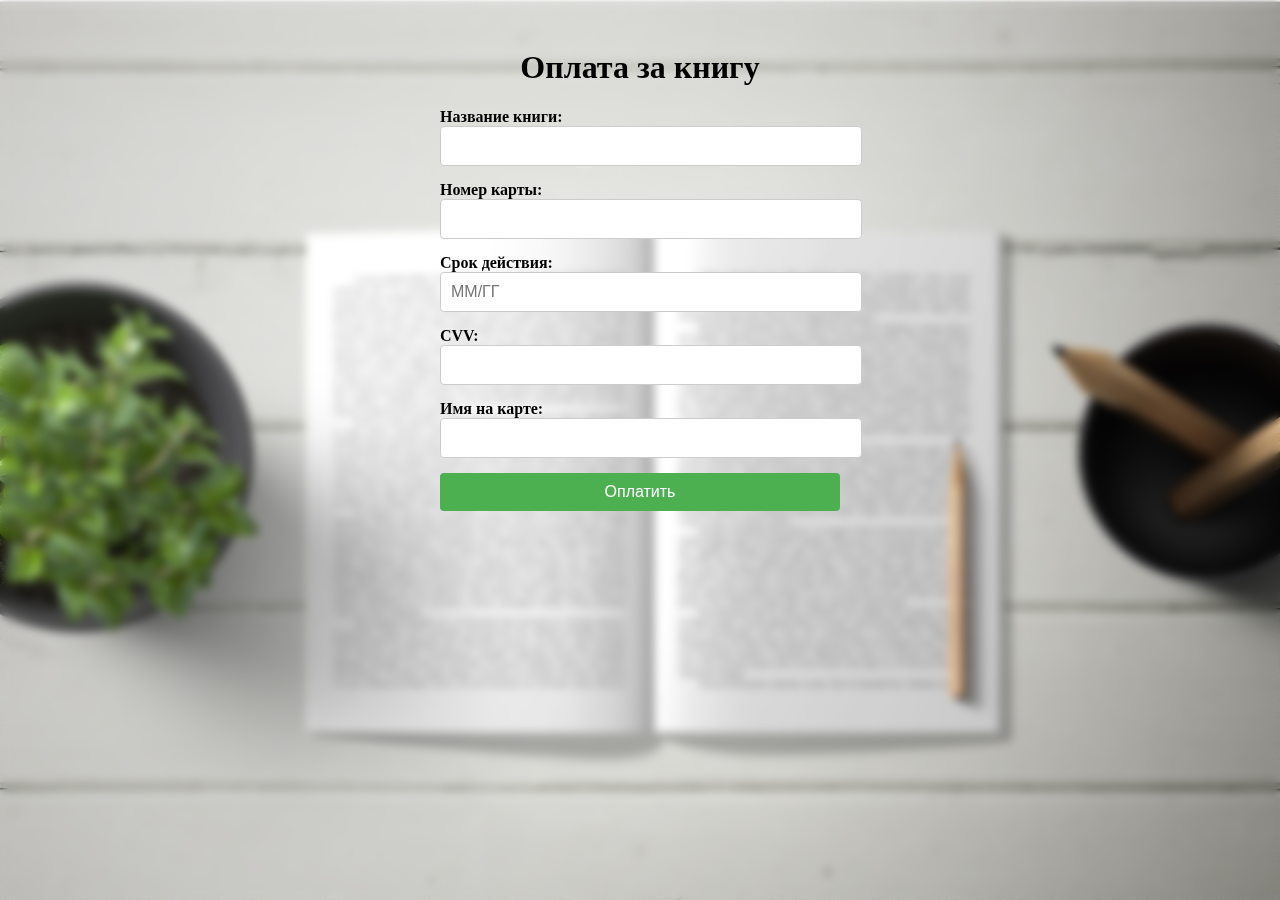
<file: buy.html>
<!DOCTYPE html>
<html>
<head>
  <title>Оплата за книгу</title>
  <meta charset="UTF-8">
	<meta name="viewport" content="width=device-width, initial-scale=1.0">
  <style>
    
		body {
    background-image: url("img/1.jpg");
    background-repeat: no-repeat;
    background-size: cover;
    }

    body::before {
    content: "";
    position: fixed;
    top: 0;
    left: 0;
    right: 0;
    bottom: 0;
    z-index: -1;
    background-image: url("img/1.jpg");
    background-repeat: no-repeat;
    background-size: cover;
    filter: blur(5px);
    }
	
      .container {
  max-width: 400px;
  margin: 0 auto;
  padding: 20px;
}

h1 {
  text-align: center;
}

.form-group {
  margin-bottom: 15px;
}

label {
  display: block;
  font-weight: bold;
}

input[type="text"] {
  width: 100%;
  padding: 10px;
  font-size: 16px;
  border: 1px solid #ccc;
  border-radius: 4px;
}

.btn {
  display: block;
  width: 100%;
  padding: 10px;
  font-size: 16px;
  background-color: #4CAF50;
  color: white;
  border: none;
  border-radius: 4px;
  cursor: pointer;
}

.btn:hover {
  background-color: #45a049;
}
  </style>



  <script>
    function validateForm() {
  var bookName = document.getElementById("book_name").value;
  var validBookNames = [
    "Shapes and beats",
    "Turquoise dreams",
    "The art of arts",
    "The colors of rainbow & not only",
    "Wonders of modern art",
    "World of the unspoken",
    "The dance of shades",
    "Shape & color: combined",
    "Why pink"
  ];
  
  var cardNumber = document.getElementById("card_number").value;
  var cvv = document.getElementById("cvv").value;
  var nameOnCard = document.getElementById("name_on_card").value;
  var expiryDate = document.getElementById("expiry_date").value;
  
  var isValid = true;

  // Проверка названия книги
  if (!validBookNames.includes(bookName)) {
    document.getElementById("error_book_name").innerHTML = "Пожалуйста, введите допустимое название книги.";
    isValid = false;
  } else {
    document.getElementById("error_book_name").innerHTML = "";
  }

  // Проверка номера карты
  if (!isValidCardNumber(cardNumber)) {
    document.getElementById("error_card_number").innerHTML = "Пожалуйста, введите действительный номер карты.";
    isValid = false;
  } else {
    document.getElementById("error_card_number").innerHTML = "";
  }

  // Проверка CVV
  if (!isValidCVV(cvv)) {
    document.getElementById("error_cvv").innerHTML = "Пожалуйста, введите действительный CVV.";
    isValid = false;
  } else {
    document.getElementById("error_cvv").innerHTML = "";
  }

  // Проверка имени на карте
  if (!isValidNameOnCard(nameOnCard)) {
    document.getElementById("error_name_on_card").innerHTML = "Пожалуйста, введите допустимое имя на карте.";
    isValid = false;
  } else {
    document.getElementById("error_name_on_card").innerHTML = "";
  }

  // Проверка срока действия карты
  if (!isValidExpiryDate(expiryDate)) {
    document.getElementById("error_expiry_date").innerHTML = "Пожалуйста, введите действительный срок действия карты в формате MM/ГГ.";
    isValid = false;
  } else {
    document.getElementById("error_expiry_date").innerHTML = "";
  }

  return isValid;
}

function isValidCardNumber(cardNumber) {
  // Удаление пробелов из номера карты
  var sanitizedCardNumber = cardNumber.replace(/\s/g, "");

  // Проверка, что номер карты состоит только из цифр
  if (!/^\d+$/.test(sanitizedCardNumber)) {
    return false;
  }

  // Проверка, что номер карты имеет длину от 12 до 19 символов
  if (sanitizedCardNumber.length < 12 || sanitizedCardNumber.length > 19) {
    return false;
  }

  // Проверка по алгоритму Луна
  var sum = 0;
  var double = false;
  for (var i = sanitizedCardNumber.length - 1; i >= 0; i--) {
    var digit = parseInt(sanitizedCardNumber.charAt(i), 10);
    if (double) {
      digit *= 2;
      if (digit > 9) {
        digit -= 9;
      }
    }
    sum += digit;
    double = !double;
  }

  return sum % 10 === 0;
}



function isValidCVV(cvv) {
  // Проверка, что CVV состоит только из цифр
  if (!/^\d+$/.test(cvv)) {
    return false;
  }

  // Проверка длины CVV в зависимости от типа карты
  if (cvv.length !== 3) {
    return false;
  }

  return true;
}


function isValidNameOnCard(nameOnCard) {
  // Проверка, что имя на карте состоит только из букв и пробелов
  if (!/^[A-Za-z\s]+$/.test(nameOnCard)) {
    return false;
  }

  // Проверка, что длина имени на карте не превышает максимально допустимую длину
  if (nameOnCard.length > 50) {
    return false;
  }

  return true;
}


function isValidExpiryDate(expiryDate) {
  var pattern = /^(0[1-9]|1[0-2])\/\d{2}$/; // Регулярное выражение для проверки формата MM/ГГ
  return pattern.test(expiryDate);
}


  </script>
</head>
<body>
  <div class="container">
    <h1>Оплата за книгу</h1>
    <form action="process_payment.php" method="POST" onsubmit="return validateForm()">
      <div class="form-group">
        <label for="book_name">Название книги:</label>
        <input type="text" id="book_name" name="book_name" required>
        <span id="error_book_name" class="error"></span>
      </div>
      <div class="form-group">
        <label for="card_number">Номер карты:</label>
        <input type="text" id="card_number" name="card_number" required>
        <span id="error_card_number" class="error"></span>
      </div>
      <div class="form-group">
        <label for="expiry_date">Срок действия:</label>
        <input type="text" id="expiry_date" name="expiry_date" placeholder="MM/ГГ" required>
        <span id="error_expiry_date" class="error"></span>
      </div>
      <div class="form-group">
        <label for="cvv">CVV:</label>
        <input type="text" id="cvv" name="cvv" required>
        <span id="error_cvv" class="error"></span>
      </div>
      <div class="form-group">
        <label for="name_on_card">Имя на карте:</label>
        <input type="text" id="name_on_card" name="name_on_card" required>
        <span id="error_name_on_card" class="error"></span>
      </div>
      <input type="submit" value="Оплатить" class="btn">
    </form>
  </div>
</body>
</html>
</file>
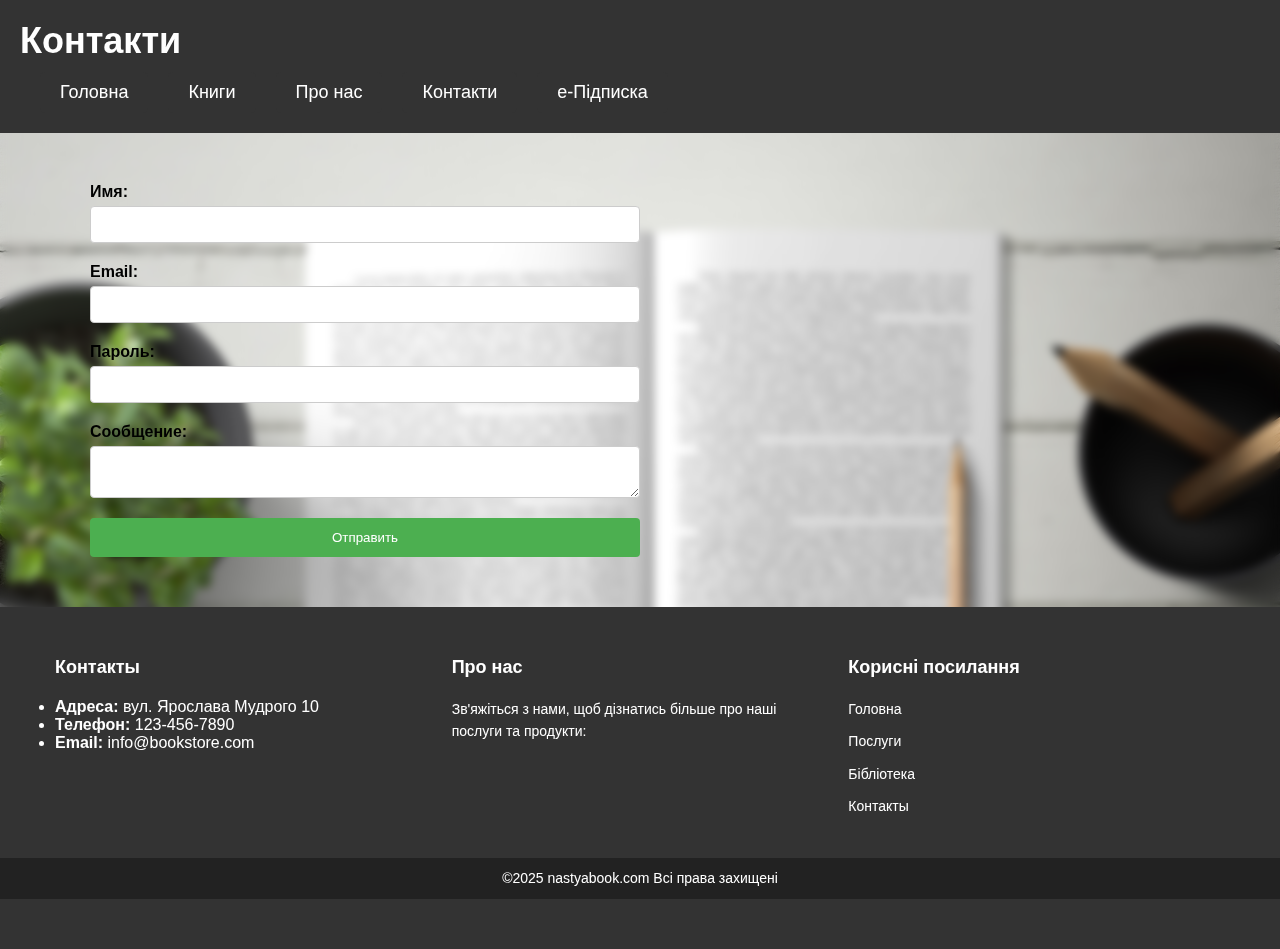
<file: contact.html>
<!DOCTYPE html>
<html land="ru">
<head>
	<title>Контакти</title>
	<meta charset="UTF-8">
	<meta name="viewport" content="width=device-width, initial-scale=1.0">
	<link rel="stylesheet"  href="css/style.css">
	<link rel="stylesheet"  href="css/footer.css">
	
	<style>
     body {
    background-image: url("img/1.jpg");
    background-repeat: no-repeat;
    background-size: cover;
    }

    body::before {
    content: "";
    position: fixed;
    top: 0;
    left: 0;
    right: 0;
    bottom: 0;
    z-index: -1;
    background-image: url("img/1.jpg");
    background-repeat: no-repeat;
    background-size: cover;
    filter: blur(5px);
    }
      /* CSS стили для формы */
      form {
        display: flex;
        flex-direction: column;
        align-items: right;
      }

      label {
        font-weight: bold;
        margin-bottom: 5px;
      }

      input[type="text"],
      input[type="email"],
      input[type="password"],
      textarea {
        width: 50%;
        padding: 10px;
        margin-bottom: 20px;
        border: 1px solid #ccc;
        border-radius: 4px;
        box-sizing: border-box;
      }

      input[type="submit"] {
        background-color: #4CAF50;
        color: white;
        padding: 12px 20px;
        border: none;
        border-radius: 4px;
        cursor: pointer;
		align-items: right;
		width: 50%;
      }

      input[type="submit"]:hover {
        background-color: #45a049;
      }

      /* CSS стили для сообщений об ошибках */
      .error {
        color: red;
        font-size: 12px;
        margin-top: -10px;
        margin-bottom: 10px;
      }

	  

    </style>
	
</head>
<body>
	<header>
		<h1>Контакти</h1>
		<nav>
			<ul>
				<li><a href="index.html" class="button"> Головна</a></li>
				<li><a href="books.html" class="button"> Книги</a></li>
				<li><a href="about.html" class="button"> Про нас</a></li>
				<li><a href="contact.html" class="button"> Контакти</a></li>
				<li><a href="eSub.html" class="button"> e-Підписка</a></li>
			</ul>
		</nav>
	</header>

	<main>

	<form action="/submit-form" method="post">
      <label for="name">Имя:</label>
      <input type="text" id="name" name="name" required>
      <span class="error" id="name-error"></span>

      <label for="email">Email:</label>
      <input type="email" id="email" name="email" required>
      <span class="error" id="email-error"></span>

      <label for="password">Пароль:</label>
      <input type="password" id="password" name="password" required>
      <span class="error" id="password-error"></span>

      <label for="message">Сообщение:</label>
      <textarea id="message" name="message"></textarea>

      <input type="submit" value="Отправить">
    </form>
	
	
	
    <script>
      const form = document.querySelector('form');
      const nameInput = document.querySelector('#name');
      const emailInput = document.querySelector('#email');
      const passwordInput = document.querySelector('#password');

      form.addEventListener('submit', (event) => {
        let errors = [];

        if (nameInput.value === '') {
          errors.push('Введите имя');
          document.querySelector('#name-error').textContent = 'Введите имя';
        } else {
          document.querySelector('#name-error').textContent = '';
        }

        if (emailInput.value === '') {
          errors.push('Введите email');
          document.querySelector('#email-error').textContent = 'Введите email';
        } else {
          document.querySelector('#email-error').textContent = '';
        }

        if (passwordInput.value === '') {
          errors.push('Введите пароль');
          document.querySelector('#password-error').textContent = 'Введите пароль';
        } else {
          document.querySelector('#password-error').textContent = '';
        }

        if (errors.length > 0) {
          event.preventDefault();
        }
      });
    </script>

    </main>

	<footer>
  <div class="footer-container">
    <div class="footer-row">
      <div class="footer-col">
        <h3>Контакты</h3>
        <li><strong>Адреса:</strong> вул. Ярослава Мудрого 10 </li>
        <li><strong>Телефон:</strong> 123-456-7890</li>
        <li><strong>Email:</strong> info@bookstore.com</li>
      </div>
      <div class="footer-col">
        <h3>Про нас</h3>
        <p>Зв'яжіться з нами, щоб дізнатись більше про наші послуги та продукти:</p>
      </div>
      <div class="footer-col">
        <h3>Корисні посилання</h3>
        <ul>
          <li><a href="index.html">Головна</a></li>
          <li><a href="about.html">Послуги</a></li>
          <li><a href="books.html">Бібліотека</a></li>
          <li><a href="contact.html">Контакты</a></li>
        </ul>
      </div>
    </div>
  </div>
  <div class="footer-bottom">
    <p>©2025 nastyabook.com Всі права захищені</p>
  </div>
</footer>

</body>
</html>
</file>
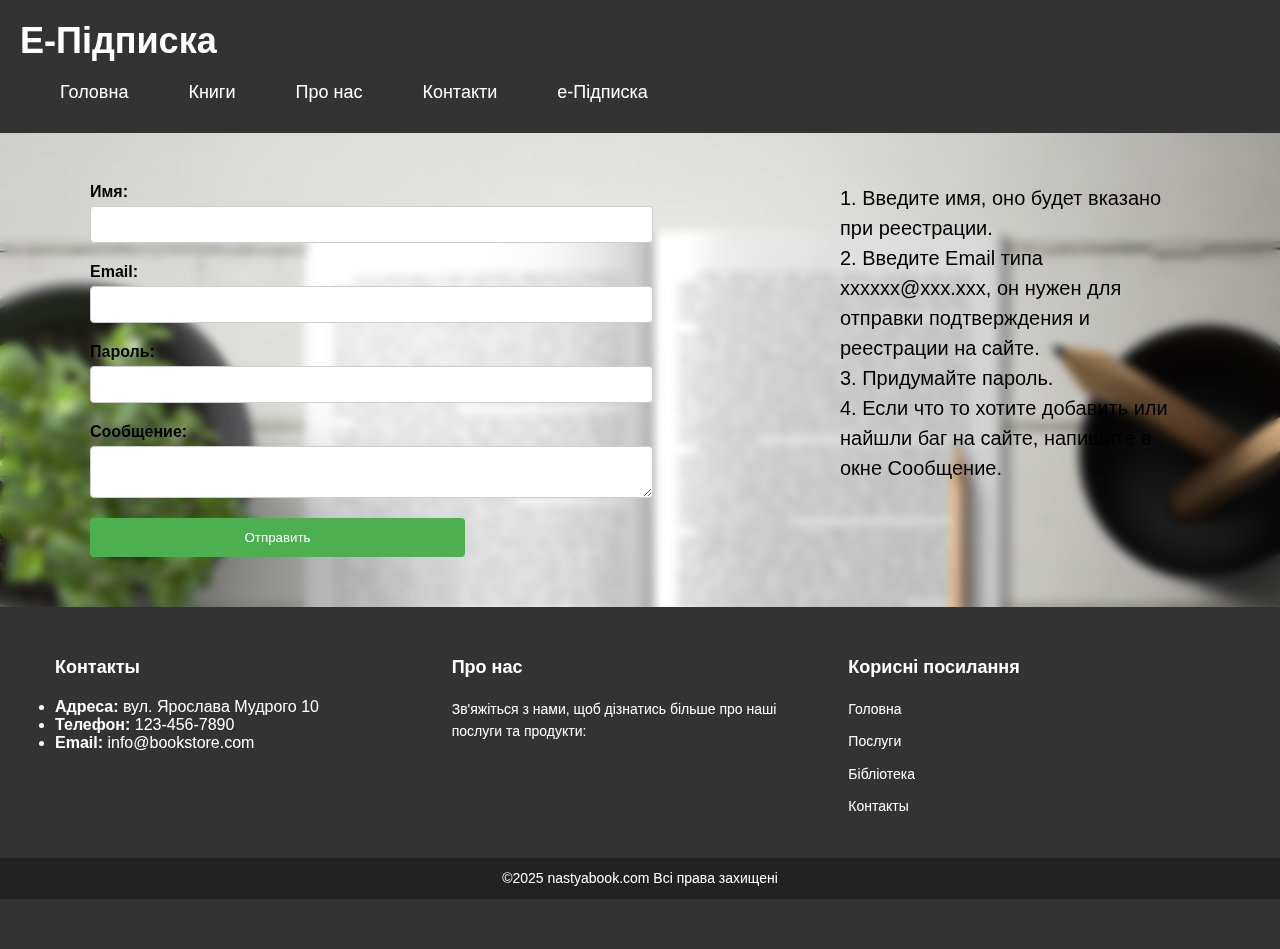
<file: eSub.html>
<!DOCTYPE html>
<html land="ru">
<head>
	<title>Е-Підписка</title>
	<meta charset="UTF-8">
	<meta name="viewport" content="width=device-width, initial-scale=1.0">
	<link rel="stylesheet"  href="css/style.css">
	<link rel="stylesheet"  href="css/footer.css">
  <link rel="script" href="js/sc.js">
  <style>

		body {
    background-image: url("img/1.jpg");
    background-repeat: no-repeat;
    background-size: cover;
    }

    body::before {
    content: "";
    position: fixed;
    top: 0;
    left: 0;
    right: 0;
    bottom: 0;
    z-index: -1;
    background-image: url("img/1.jpg");
    background-repeat: no-repeat;
    background-size: cover;
    filter: blur(5px);
    }

    main {
          max-width: 1200px;
          margin: 0 auto;
          padding: 50px;
          display: flex;
          justify-content: space-between;
        }

  </style>
	
</head>
<body>
	<header>
		<h1>Е-Підписка</h1>
		<nav>
			<ul>
				<li><a href="index.html" class="button"> Головна</a></li>
				<li><a href="books.html" class="button"> Книги</a></li>
				<li><a href="about.html" class="button"> Про нас</a></li>
				<li><a href="contact.html" class="button"> Контакти</a></li>
				<li><a href="eSub.html" class="button"> e-Підписка</a></li>
			</ul>
		</nav>
	</header>

	<main>

	<form action="/submit-form" method="post">
      <label for="name">Имя:</label>
      <input type="text" id="name" name="name" required>
      <span class="error" id="name-error"></span>

      <label for="email">Email:</label>
      <input type="email" id="email" name="email" required>
      <span class="error" id="email-error"></span>

      <label for="password">Пароль:</label>
      <input type="password" id="password" name="password" required>
      <span class="error" id="password-error"></span>

      <label for="message">Сообщение:</label>
      <textarea id="message" name="message"></textarea>

      <input type="submit" value="Отправить">
    </form>

    <div id="text-container">
      <p>1. Введите имя, оно будет вказано при реестрации.<br> 
         2. Введите Email типа xxxxxx@xxx.xxx, он нужен для отправки подтверждения и реестрации на сайте.<br> 
         3. Придумайте пароль.<br>
         4. Если что то хотите добавить или найшли баг на сайте, напишите в окне Сообщение. </p>
    </div>

  </main>





	<footer>
  <div class="footer-container">
    <div class="footer-row">
      <div class="footer-col">
        <h3>Контакты</h3>
        <li><strong>Адреса:</strong> вул. Ярослава Мудрого 10 </li>
        <li><strong>Телефон:</strong> 123-456-7890</li>
        <li><strong>Email:</strong> info@bookstore.com</li>
      </div>
      <div class="footer-col">
        <h3>Про нас</h3>
        <p>Зв'яжіться з нами, щоб дізнатись більше про наші послуги та продукти:</p>
      </div>
      <div class="footer-col">
        <h3>Корисні посилання</h3>
        <ul>
          <li><a href="index.html">Головна</a></li>
          <li><a href="about.html">Послуги</a></li>
          <li><a href="books.html">Бібліотека</a></li>
          <li><a href="contact.html">Контакты</a></li>
        </ul>
      </div>
    </div>
  </div>
  <div class="footer-bottom">
    <p>©2025 nastyabook.com Всі права захищені</p>
  </div>
</footer>

</body>
</html>
</file>
<file: css/style.css>
.logo-container {
  display: flex;
  align-items: center;
  gap: 10px;
  padding: 10px 20px;
}

.logo-container img {
  height: 50px;
  width: auto;
  border-radius: 8px;
  box-shadow: 0 0 8px rgba(0, 0, 0, 0.3);
  transition: transform 0.3s ease;
}

.logo-container img:hover {
  transform: scale(1.05);
}

.logo-container h1 {
  font-size: 32px;
  margin: 0;
  color: #fff;
  text-shadow: 1px 1px 2px #000;
}

/* Стили для контейнера текста */
#text-container {
	flex-basis: 35%; /* Ширина контейнера равна 35% от родительского элемента */
	text-align: left; /* Выравнивание текста по левому краю */
}

/* CSS стили для формы */
form {
	display: flex; /* Устанавливает блочное отображение для формы */
	flex-direction: column; /* Расположение элементов формы в столбец */
	align-items: right; /* Выравнивание элементов формы по правому краю */
	flex-basis: 75%; /* Ширина формы равна 75% от родительского элемента */
}

label {
	font-weight: bold; /* Устанавливает полужирное начертание для меток формы */
	margin-bottom: 5px; /* Отступ снизу для меток формы */
}

input[type="text"],
input[type="email"],
input[type="password"],
textarea {
	width: 75%; /* Ширина полей ввода и текстовой области равна 75% от родительского элемента */
	padding: 10px; /* Внутренний отступ для полей ввода и текстовой области */
	margin-bottom: 20px; /* Отступ снизу для полей ввода и текстовой области */
	border: 1px solid #ccc; /* Граница полей ввода и текстовой области */
	border-radius: 4px; /* Радиус скругления углов полей ввода и текстовой области */
	box-sizing: border-box; /* Учитывать границу и внутренний отступ в общей ширине элемента */
}

input[type="submit"] {
	background-color: #4CAF50; /* Цвет фона кнопки отправки формы */
	color: white; /* Цвет текста на кнопке отправки формы */
	padding: 12px 20px; /* Внутренний отступ кнопки отправки формы */
	border: none; /* Убираем границу у кнопки отправки формы */
	border-radius: 4px; /* Радиус скругления углов кнопки отправки формы */
	cursor: pointer; /* Изменяем курсор при наведении на кнопку отправки формы */
	align-items: right; /* Выравнивание кнопки отправки формы по правому краю */
	width: 50%; /* Ширина кнопки отправки формы равна 50% от родительского элемента */
}

input[type="submit"]:hover {
	background-color: #45a049; /* Цвет фона кнопки отправки формы при наведении */
}

/* CSS стили для сообщений об ошибках */
.error {
	color: red; /* Цвет текста сообщений об ошибках */
	font-size: 12px; /* Размер шрифта сообщений об ошибках */
	margin-top: -10px; /* Отрицательный отступ сверху для сообщений об ошибках */
	margin-bottom: 10px; /* Отступ снизу для сообщений об ошибках */
}

/* Общие стили */

* {
	margin: 0;
	padding: 0;
	box-sizing: border-box;
	font-family: Arial, sans-serif;
}

.scale {
	transition: 0.5s; /* Время эффекта при наведении на элемент с классом "scale" */
}

.scale:hover {
	transform: scale(1.2); /* Увеличение масштаба элемента при наведении */
}

body {
	background-color: #f7f7f7; /* Цвет фона страницы */
}

header {
	background-color: #333; /* Цвет фона заголовка */
	color: #fff; /* Цвет текста в заголовке */
	padding: 20px; /* Внутренний отступ заголовка */
}

h1 {
	font-size: 36px; /* Размер шрифта заголовка первого уровня */
	margin-bottom: 10px; /* Отступ снизу для заголовка первого уровня */
}

nav ul {
	list-style: none; /* Убираем маркеры списка */
	display: flex; /* Устанавливаем блочное отображение для навигационного меню */
}

nav li {
	margin-left: 20px; /* Отступ слева для пунктов навигационного меню */
}

nav a {
	font-size: 18px; /* Размер шрифта ссылок навигационного меню */
	color: #fff; /* Цвет текста ссылок навигационного меню */
	text-decoration: none; /* Убираем подчеркивание ссылок навигационного меню */
}

main {
	max-width: 1200px; /* Максимальная ширина основного контейнера */
	margin: 0 auto; /* Центрирование основного контейнера по горизонтали */
	padding: 50px; /* Внутренний отступ основного контейнера */
}

section {
	margin-bottom: 50px; /* Отступ снизу для секций */
}

article {
	background-color: #DCDCDC; /* Цвет фона статей */
	border-radius: 10px; /* Радиус скругления углов статей */
}

h2 {
	font-size: 28px; /* Размер шрифта заголовка второго уровня */
	margin-bottom: 20px; /* Отступ снизу для заголовка второго уровня */
}

p {
	font-size: 20px; /* Размер шрифта абзацев */
	line-height: 1.5; /* Межстрочный интервал абзацев */
	margin-bottom: 20px; /* Отступ снизу для абзацев */
}

.button {
	display: inline-block; /* Отображение кнопки в виде строчного элемента */
	background-color: #333; /* Цвет фона кнопки */
	color: #fff; /* Цвет текста на кнопке */
	padding: 10px 20px; /* Внутренний отступ кнопки */
	border-radius: 5px; /* Радиус скругления углов кнопки */
	text-decoration: none; /* Убираем подчеркивание текста кнопки */
}

.button:hover {
	background-color: #555; /* Цвет фона кнопки при наведении */
}

/* Стили для книг */

#books {
	display: flex; /* Устанавливаем блочное отображение для контейнера книг */
	flex-wrap: wrap; /* Обертка элементов книг */
}

.book {
	flex-basis: calc(33.33% - 20px); /* Ширина каждой книги равна примерно 33.33% от родительского контейнера, с учетом отступов */
	margin-right: 20px; /* Отступ справа для каждой книги */
	margin-bottom: 20px; /* Отступ снизу для каждой книги */
}

.book img {
	max-width: 100%; /* Максимальная ширина изображения книги */
}

.book h3 {
	font-size: 24px; /* Размер шрифта заголовка книги */
	margin-top: 10px; /* Отступ сверху для заголовка книги */
	margin-bottom: 5px; /* Отступ снизу для заголовка книги */
}

.book p {
	font-size: 16px; /* Размер шрифта текста книги */
	margin-bottom: 10px; /* Отступ снизу для текста книги */
}

.book .price {
	font-weight: bold; /* Устанавливает полужирное начертание для цены книги */
}

@media screen and (max-width: 768px) {
	/* Стили для маленьких экранов (ширина до 768px) */
	nav {
		margin-top: 20px; /* Отступ сверху для навигационного меню на маленьких экранах */
	}

	nav ul {
		flex-direction: column; /* Расположение пунктов навигационного меню в столбец на маленьких экранах */
	}

	nav li {
		margin-left: 0; /* Убираем отступ слева для пунктов навигационного меню на маленьких экранах */
		margin-bottom: 10px; /* Отступ снизу для пунктов навигационного меню на маленьких экранах */
	}

	.book {
		flex-basis: 100%; /* Ширина книги на маленьких экранах равна 100% */
		margin-right: 0; /* Убираем отступ справа для книг на маленьких экранах */
	}
}
</file>
<file: css/footer.css>
/* Стили для подвала */

footer {
  background-color: #333; /* Цвет фона подвала */
  color: #fff; /* Цвет текста в подвале */
  padding: 50px 0; /* Внутренний отступ сверху и снизу в подвале */
}

.footer-container {
  max-width: 1170px; /* Максимальная ширина контейнера подвала */
  margin: auto; /* Центрирование контейнера подвала */
  display: flex; /* Отображение элементов внутри контейнера подвала в виде горизонтальной линии */
  justify-content: space-between; /* Равномерное распределение элементов по горизонтали внутри контейнера подвала */
  flex-wrap: wrap; /* Перенос элементов на новую строку при нехватке места в контейнере подвала */
}

.footer-row {
  display: flex; /* Отображение элементов внутри строки подвала в виде горизонтальной линии */
  flex-basis: 100%; /* Занимаем всю доступную ширину строки подвала */
  flex-wrap: wrap; /* Перенос элементов на новую строку при нехватке места в строке подвала */
  margin-bottom: 30px; /* Отступ снизу для строки подвала */
}

.footer-col {
  flex: 1; /* Равномерное распределение ширины колонок внутри строки подвала */
  margin-right: 20px; /* Отступ справа для колонок внутри строки подвала */
}

.footer-col:last-child {
  margin-right: 0; /* Убираем отступ справа для последней колонки внутри строки подвала */
}

.footer-col h3 {
  font-size: 18px; /* Размер шрифта заголовка колонки подвала */
  margin-bottom: 20px; /* Отступ снизу для заголовка колонки подвала */
}

.footer-col p,
.footer-col ul {
  font-size: 14px; /* Размер шрифта текста и списка в колонке подвала */
  line-height: 1.6; /* Межстрочный интервал текста и списка в колонке подвала */
}

.footer-col ul {
  list-style: none; /* Убираем маркеры списка в колонке подвала */
  padding: 0; /* Убираем отступы вокруг списка в колонке подвала */
  margin: 0; /* Убираем отступы сверху и снизу для списка в колонке подвала */
}

.footer-col ul li {
  margin-bottom: 10px; /* Отступ снизу для пунктов списка в колонке подвала */
}

.footer-col ul li a {
  color: #fff; /* Цвет текста ссылок в колонке подвала */
  text-decoration: none; /* Убираем подчеркивание ссылок в колонке подвала */
}

.footer-bottom {
  background-color: #222; /* Цвет фона нижней части подвала */
  padding: 10px 0; /* Внутренний отступ сверху и снизу в нижней части подвала */
  text-align: center; /* Выравнивание текста в нижней части подвала по центру */
}

.footer-bottom p {
  font-size: 14px; /* Размер шрифта текста в нижней части подвала */
  color: #fff; /* Цвет текста в нижней части подвала */
  margin: 0; /* Убираем отступы вокруг текста в нижней части подвала */
}
</file>
<file: css/BookPageStyles.css>
/* Налаштування контейнера з прокруткою */
.scroll-container {
  overflow-y: scroll;
  height: 500px; /* Задайте фіксовану висоту контейнера */
}

/* Горизонтальна лінія */
.horizontal-line {
  position: relative;
  width: 100%;
  height: 1px;
  background-color: black; /* Колір лінії */
}

.horizontal-line::before {
  content: "";
  position: absolute;
  top: 0;
  left: 0;
  width: 100%;
  height: 100%;
  border-top: 1px solid black; /* Параметри лінії */
}

/* Ефект масштабування */
.scale {
  transition: 0.5s; /* Час ефекту */
}

.scale:hover {
  transform: scale(1.35); /* Збільшуємо масштаб */
}

/* Стилі для контейнера таблиці */
.table-container {
  display: flex;
  flex-direction: column;
  align-items: center;
}

/* Стилі для кнопки таблиці */
.table-button {
  width: 220px;
  height: 40px;
  margin-bottom: 10px;
  background-color: #4CAF50;
  border-radius: 4px;
  text-align: center;
  line-height: 40px;
  cursor: pointer;
  text-decoration: none; /* Додано */
  color: #fff; /* Додано */
}

.table-button:hover {
  background-color: lightblue;
}

/* Загальні стилі */
body {
  font-family: Arial, sans-serif;
  margin: 0;
  padding: 0;
}

header {
  background-color: #333;
  color: #fff;
  padding: 20px;
}

nav ul {
  list-style-type: none;
  margin: 0;
  padding: 0;
}

nav ul li {
  display: inline;
}

nav ul li a {
  text-decoration: none;
  color: #fff;
  padding: 10px;
  font-size: 18px;
}

main {
  padding: 20px;
  display: flex;
}

/* Стилі для кнопок */
.button-color {
  background-color: #4CAF50;
  color: #4CAF50;
}

.clicked {
  background-color: red !important;
}

.button {
  background-color: #4CAF50;
  color: #ffffff;
  border: none;
  padding: 15px 32px;
  text-align: center;
  text-decoration: none;
  display: inline-block;
  font-size: 16px;
  border-radius: 5px;
  cursor: pointer;
}

/* Стилі для лівого сайдбара */
.sidebar-left {
  flex: 1;
  background-color: #f0f0f0;
  padding: 10px;
}

.sidebar-left h3 {
  font-size: 18px;
}

/* Стилі для основного вмісту */
.book-details {
  flex: 3;
  text-align: center;
}

.book-details h1 {
  font-size: 24px;
}

.book-details img {
  max-width: 300px;
  margin-bottom: 10px;
}

.additional-info {
  margin-top: 20px;
}

.additional-info .info-content {
  display: none;
  padding: 10px;
  background-color: #f0f0f0;
}

.additional-info .info-content h2 {
  font-size: 20px;
  margin-top: 0;
}

.additional-info .info-content.active {
  display: block;
}

/* Стилі для правого сайдбара */
.sidebar-right {
  flex: 2;
  background-color: #f0f0f0;
  padding: 10px;
}

.sidebar-right h3 {
  font-size: 18px;
}
</file>
